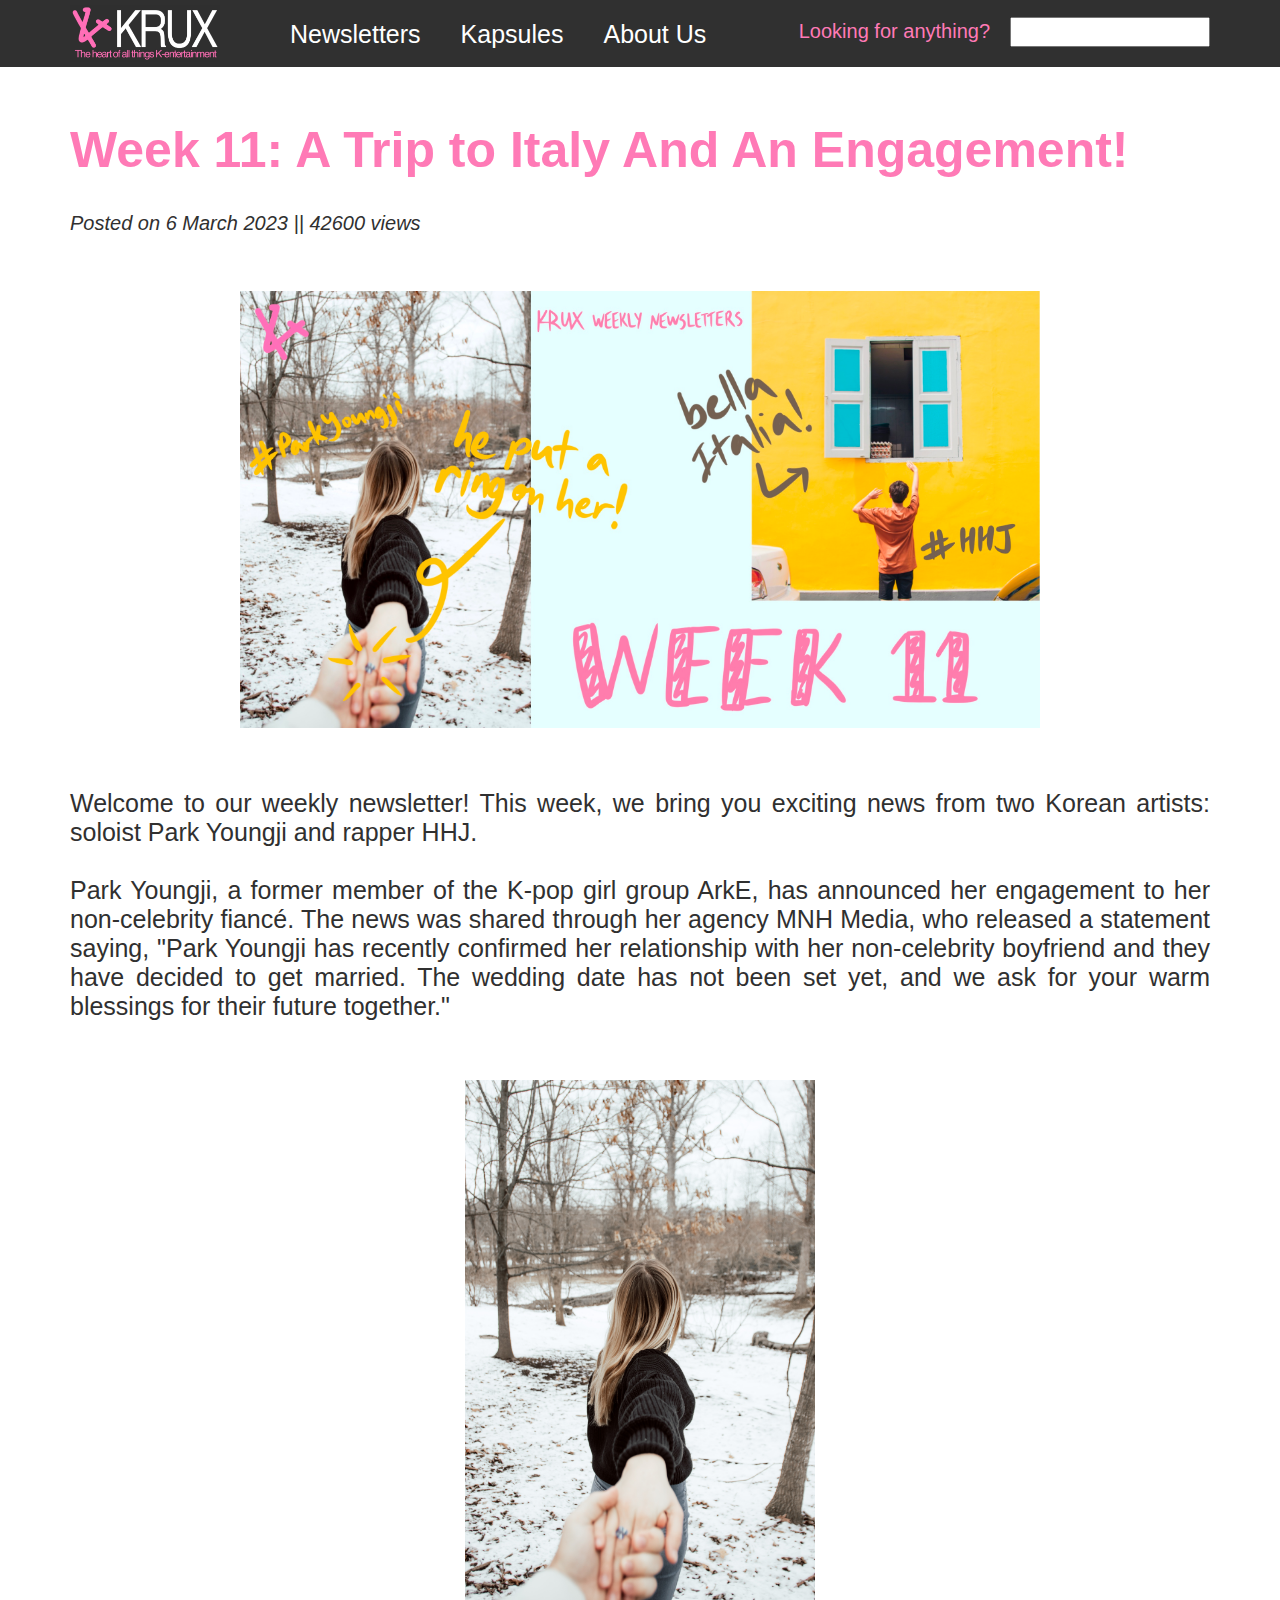
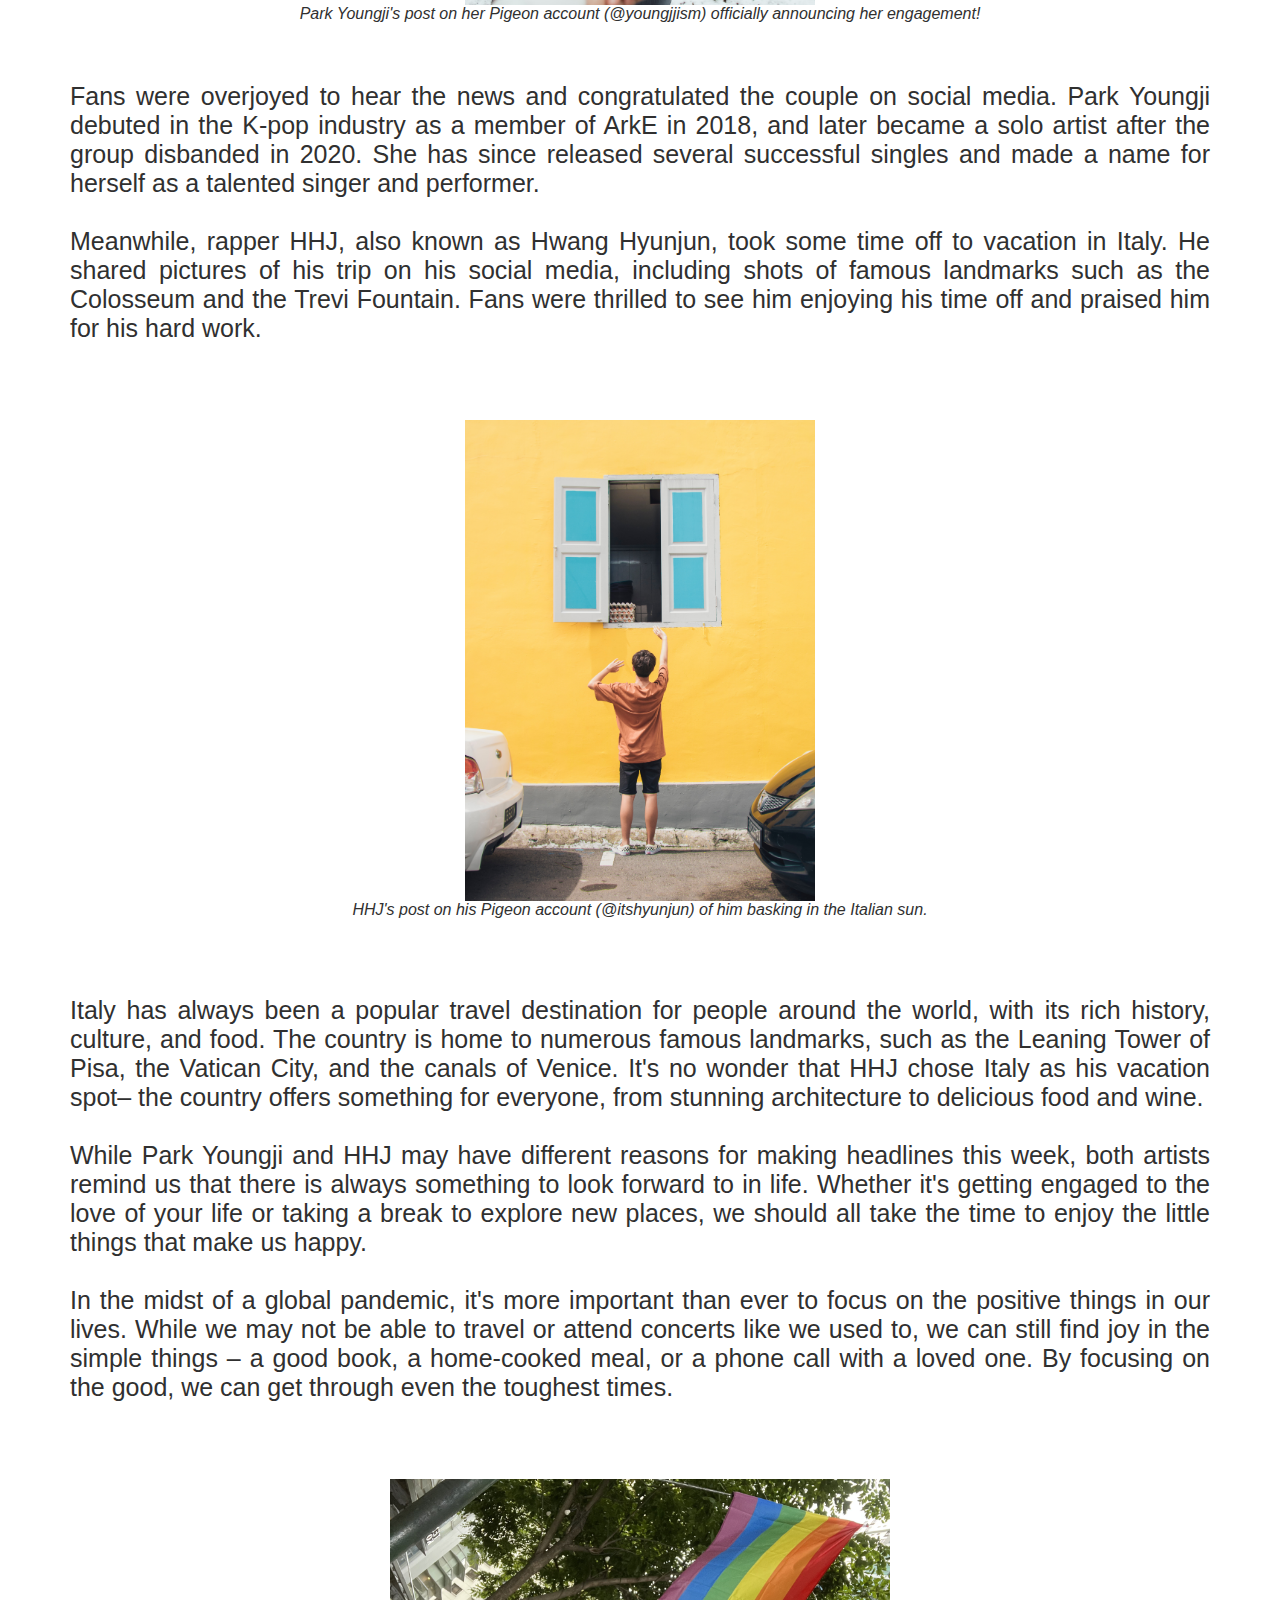
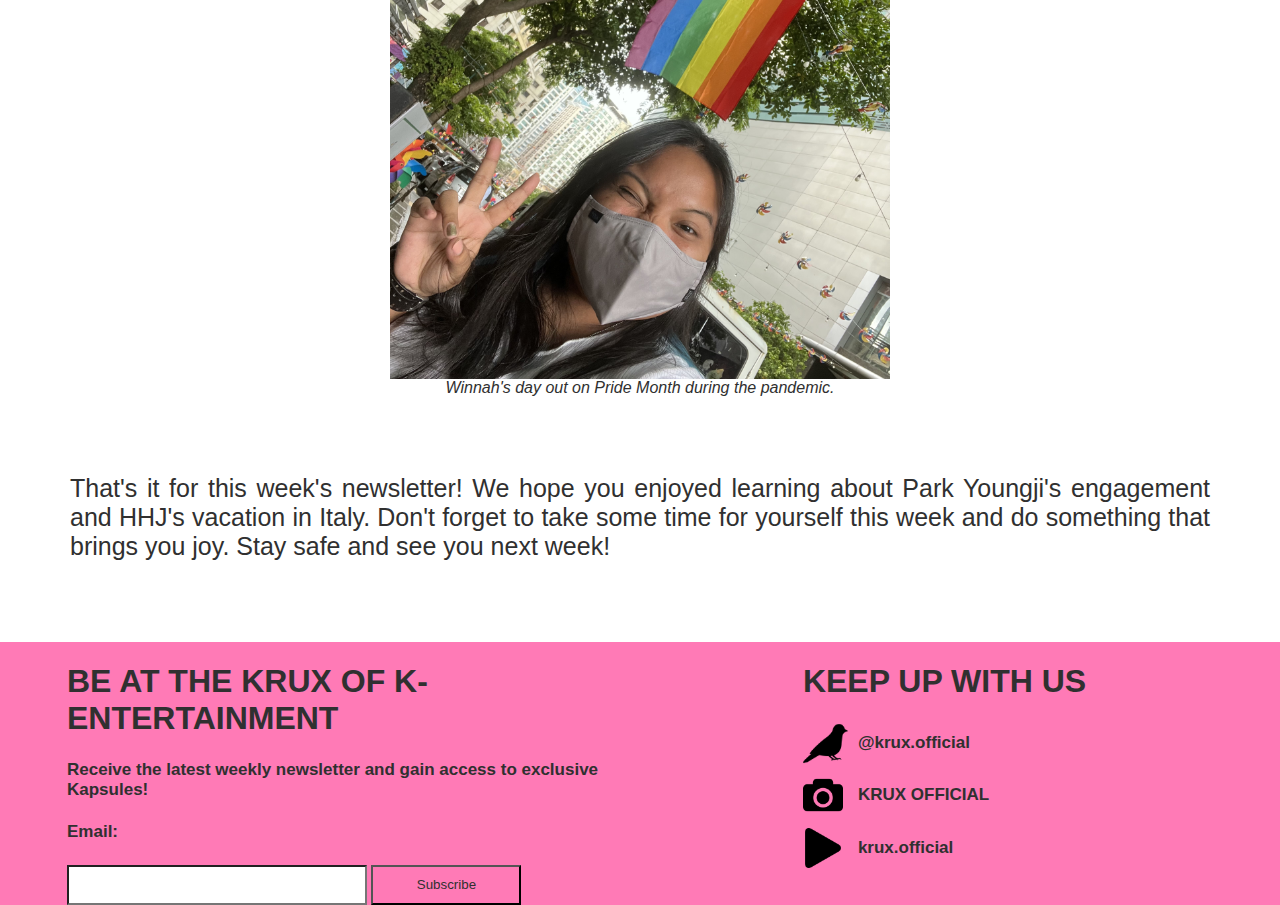
<file: 2_11newsletter.html>
<!DOCTYPE html>
<html>
    <head>
        <meta charset="utf-8">
        <meta http-equiv="X-UA-Compatible" content="IE=edge">
        <title>KRUX: Week 11 Newsletter</title>
        <meta name="description" content="">
        <meta name="viewport" content="width=device-width, initial-scale=1">
        <link rel="stylesheet" href="2_newsletters/2_12newsletter.css">
    </head>
    <body>
        <nav id="navBar">
            <div id="logoDiv">
                <a href="index.html">
                    <img class="logo" src="images/logo.jpg" alt="krux logo">
                </a>
            </div>

            <div class="search">
                <div class="searchBar">
                    <input type="text">
                </div>

                <div class="navSearch">
                    <p class="navSearch">Looking for anything?</p>
                </div>
            </div>

            <div class="mainNav">
                <div class="navHead">
                    <a href="4_aboutus.html">About Us</a>
                    <a href="3_kapsules.html">Kapsules</a>
                    <a href="2_newsletters.html">Newsletters</a>
                </div>
            </div>
        </nav>

        <!-- back to top button -->
        <button onclick="topFunction()" id="myBtn" title="Go to top">&#x25B2;</button>

        <div class="mainContent">
            <div class="headers">
                <h1 class="headerTitle">
                    Week 11: A Trip to Italy And An Engagement!
                </h1>
                <p class="postDate">Posted on 6 March 2023 || 42600 views</p>
                <br>
                <br>
                <img src="images/post2.jpg" class="newsletterImg" alt="a picture of a woman with her hand out and showing a ring on the left, and a pictures of a man facing a yellow wall with a window on the right, with a WEEK 11 label below">
                <br>
                <br>
            </div>

            <div class="mainText">
                <p class="storyNewsletter">
                    Welcome to our weekly newsletter! This week, we bring you exciting news from two Korean artists: soloist Park Youngji and rapper HHJ.
                    <br>
                    <br>
                    Park Youngji, a former member of the K-pop girl group ArkE, has announced her engagement to her non-celebrity fiancé. The news was shared through her agency MNH Media, who released a statement saying, "Park Youngji has recently confirmed her relationship with her non-celebrity boyfriend and they have decided to get married. The wedding date has not been set yet, and we ask for your warm blessings for their future together." 
                </p>

                <br>

                <figure>
                    <img src="images/11_1.jpg" class="textImgVert" alt="a picture of a woman with her hand out and showing a ring">
                    <figcaption class="imgCaption">Park Youngji's post on her Pigeon account (@youngjjism) officially announcing her engagement!</figcaption>    
                </figure>

                <br>

                <p class="storyNewsletter">
                    Fans were overjoyed to hear the news and congratulated the couple on social media. Park Youngji debuted in the K-pop industry as a member of ArkE in 2018, and later became a solo artist after the group disbanded in 2020. She has since released several successful singles and made a name for herself as a talented singer and performer.
                    <br>
                    <br>
                    Meanwhile, rapper HHJ, also known as Hwang Hyunjun, took some time off to vacation in Italy. He shared pictures of his trip on his social media, including shots of famous landmarks such as the Colosseum and the Trevi Fountain. Fans were thrilled to see him enjoying his time off and praised him for his hard work.                    
                </p>

                <br>
                <br>

                <figure>
                    <img src="images/11_2.jpg" class="textImgVert" alt="a picture of a man facing a yellow wall with a window on the wall">
                    <figcaption class="imgCaption">HHJ's post on his Pigeon account (@itshyunjun) of him basking in the Italian sun.</figcaption>    
                </figure>

                <br>
                <br>

                <p class="storyNewsletter">
                    Italy has always been a popular travel destination for people around the world, with its rich history, culture, and food. The country is home to numerous famous landmarks, such as the Leaning Tower of Pisa, the Vatican City, and the canals of Venice. It's no wonder that HHJ chose Italy as his vacation spot– the country offers something for everyone, from stunning architecture to delicious food and wine.                    <br>
                    <br>
                    While Park Youngji and HHJ may have different reasons for making headlines this week, both artists remind us that there is always something to look forward to in life. Whether it's getting engaged to the love of your life or taking a break to explore new places, we should all take the time to enjoy the little things that make us happy.
                    <br>
                    <br>
                    In the midst of a global pandemic, it's more important than ever to focus on the positive things in our lives. While we may not be able to travel or attend concerts like we used to, we can still find joy in the simple things – a good book, a home-cooked meal, or a phone call with a loved one. By focusing on the good, we can get through even the toughest times.                
                </p>

                <br>
                <br>

                <figure>
                    <img src="images/11_3.jpg" class="textImg" alt="picture of a girl wearing a mask with the pride flag behind her">
                    <figcaption class="imgCaption">Winnah's day out on Pride Month during the pandemic.</figcaption>    
                </figure>

                <br>
                <br>

                <p class="storyNewsletter">
                    That's it for this week's newsletter! We hope you enjoyed learning about Park Youngji's engagement and HHJ's vacation in Italy. Don't forget to take some time for yourself this week and do something that brings you joy. Stay safe and see you next week!                   
                <br>
                </p>
            </div>
        </div>
        <br>
        <br>

       <footer>
        <div id="footerMain">
            <div class="subscription">
                <h1 class="subTitle">BE AT THE KRUX OF K-ENTERTAINMENT</h1>
                <h4 class="subDesc">Receive the latest weekly newsletter and gain access to exclusive Kapsules!</h4>
        
                <h4 id="email">Email:</h4>
                <input type="text" class="typeEmail">
                <button class="buttonEmail" onclick="subscribeBtn()">Subscribe</button>
            </div>

            <div class="socials">
                <h1 class="subTitle">KEEP UP WITH US</h1>
                
                <img src="images/pigeon.png" class="socIcon" id="pigeon" alt="pigeon icon">
                <h4 class="pigeon">@krux.official</h4>
                
                <img src="images/camera.png" class="socIcon" alt="camera icon">
                <h4 class="camera">KRUX OFFICIAL</h4>
                
                <img src="images/play.png" class="socIcon" alt="play button icon">
                <h4 class="play">krux.official</h4>
            </div>
        </div>
       </footer>

       <script type="text/javascript" src="2_newsletters/2_12newsletter.js"></script>

    </body>
</html>
</file>
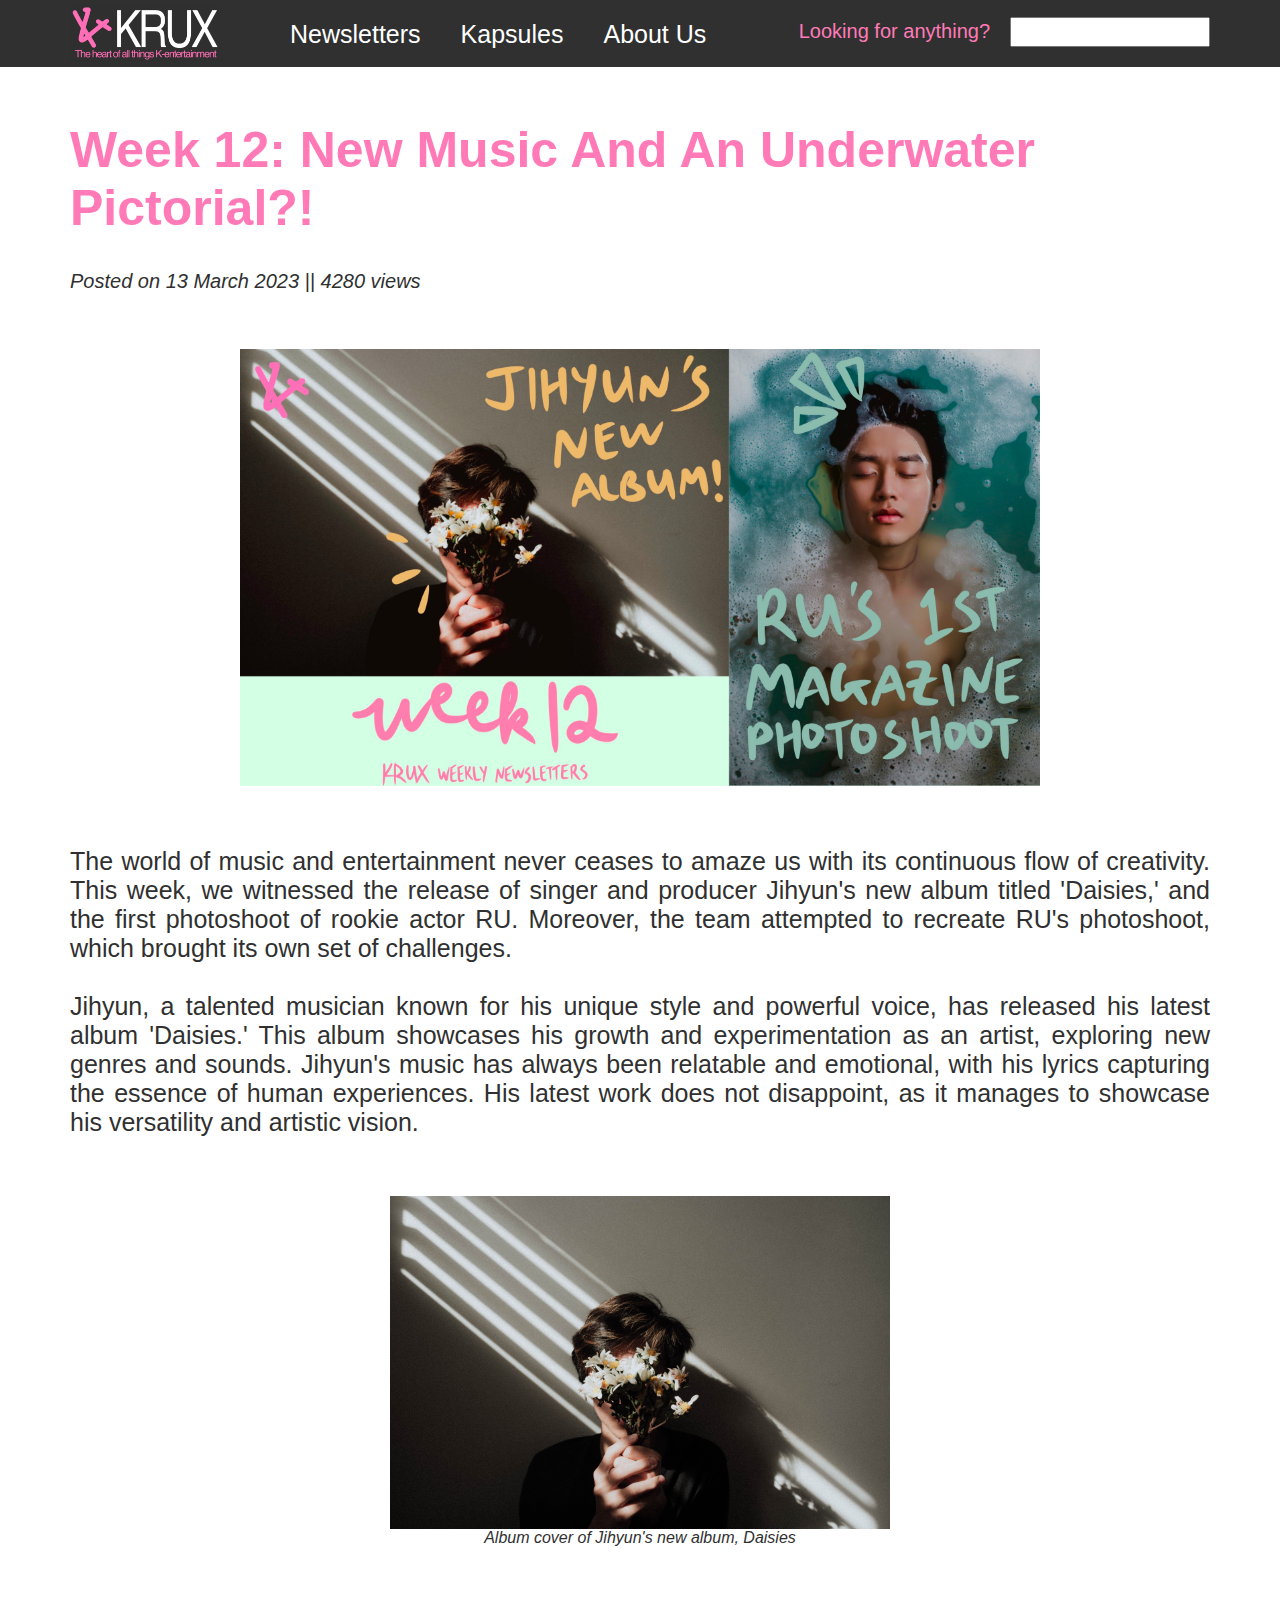
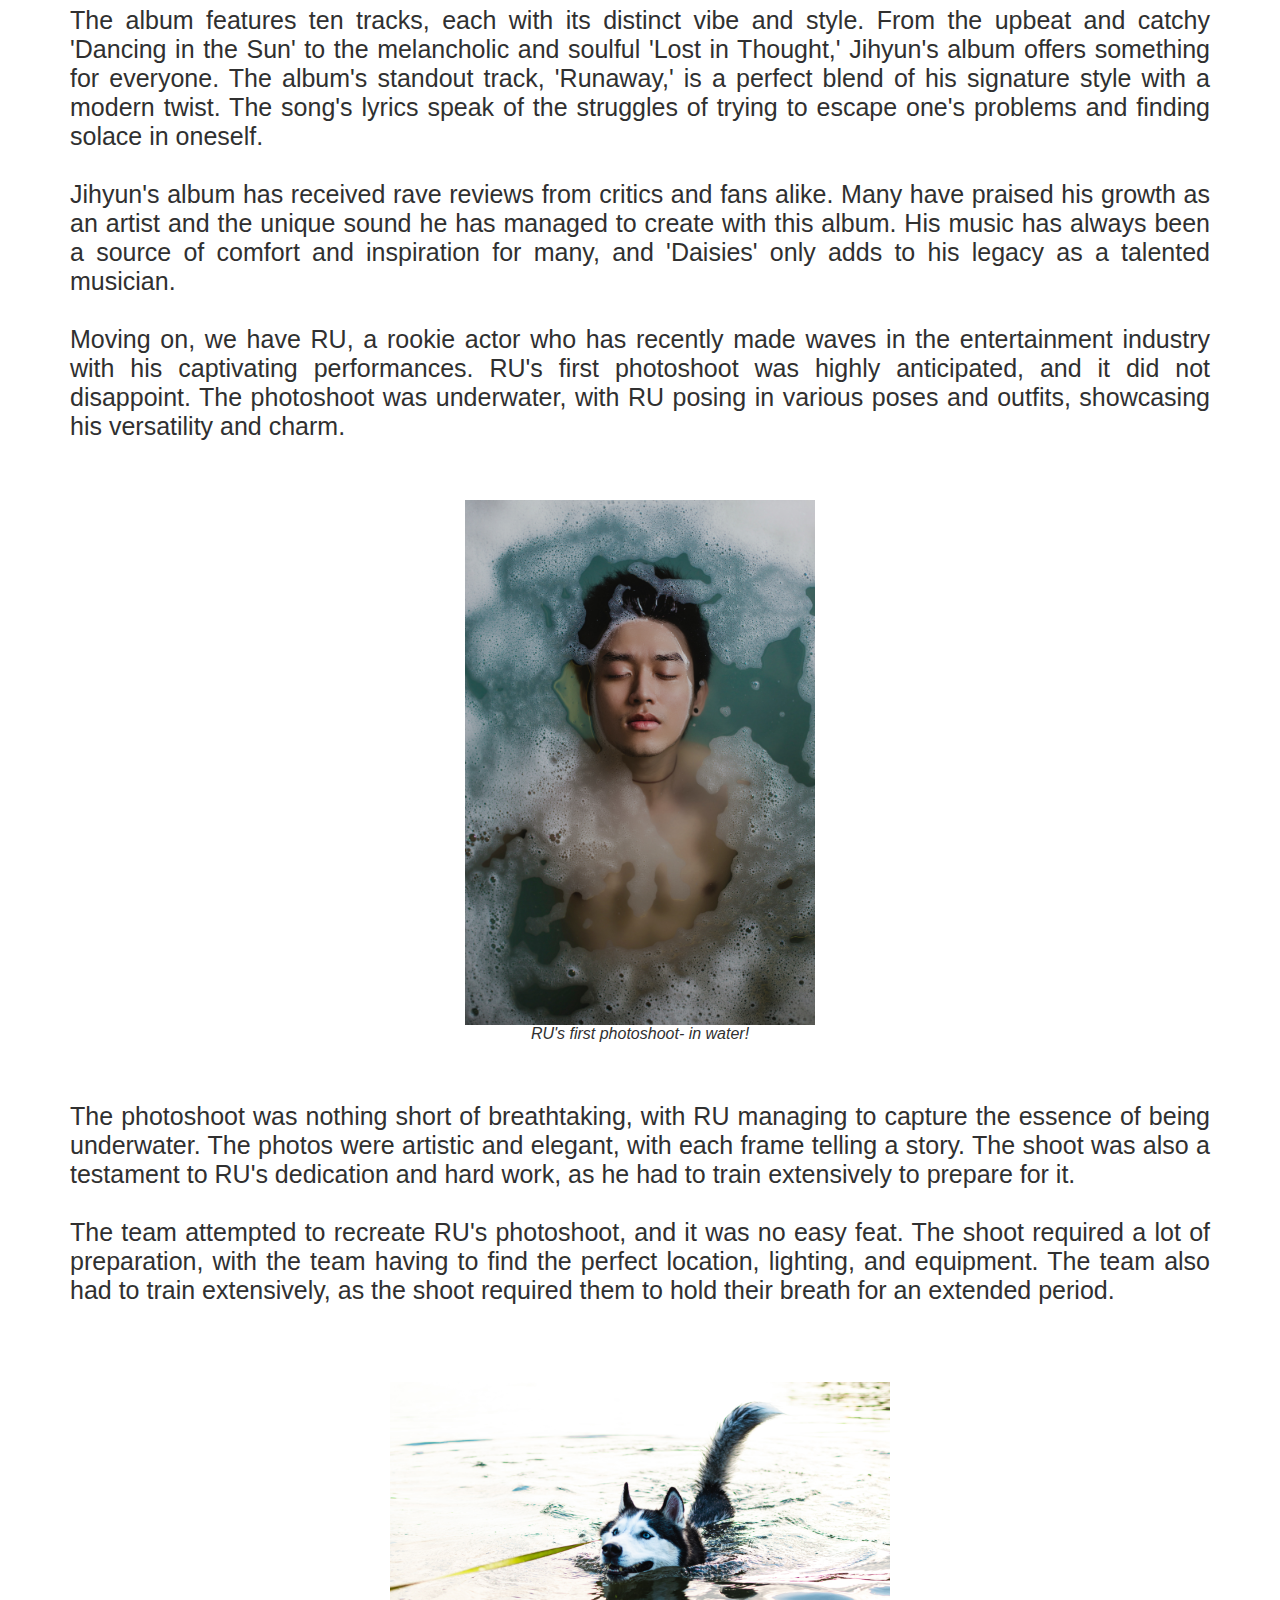
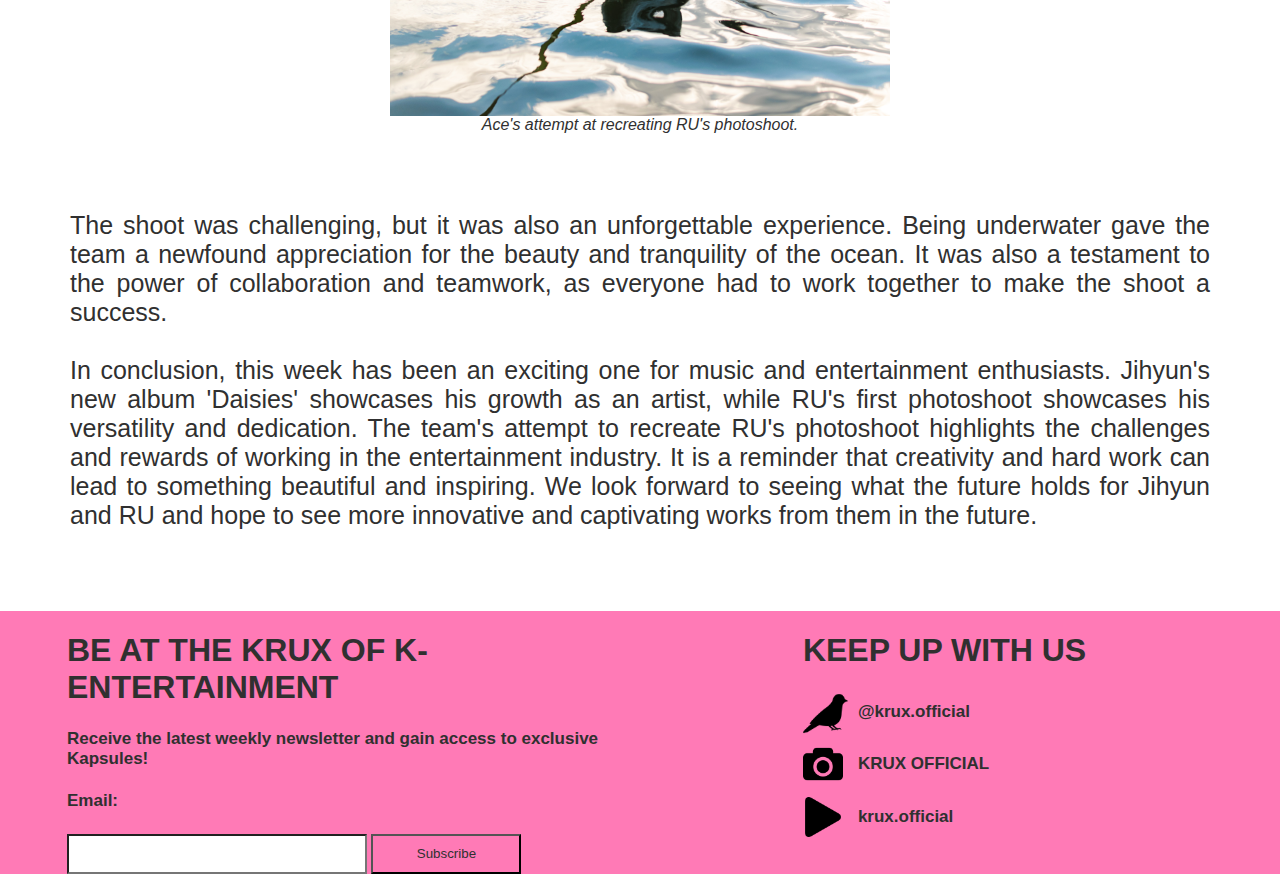
<file: 2_12newsletter.html>
<!DOCTYPE html>
<html>
    <head>
        <meta charset="utf-8">
        <meta http-equiv="X-UA-Compatible" content="IE=edge">
        <title>KRUX: Week 12 Newsletter</title>
        <meta name="description" content="">
        <meta name="viewport" content="width=device-width, initial-scale=1">
        <link rel="stylesheet" href="2_newsletters/2_12newsletter.css">
    </head>
    <body>
        <nav id="navBar">
            <div id="logoDiv">
                <a href="index.html">
                    <img class="logo" src="images/logo.jpg" alt="krux logo">
                </a>
            </div>

            <div class="search">
                <div class="searchBar">
                    <input type="text">
                </div>

                <div class="navSearch">
                    <p class="navSearch">Looking for anything?</p>
                </div>
            </div>

            <div class="mainNav">
                <div class="navHead">
                    <a href="4_aboutus.html">About Us</a>
                    <a href="3_kapsules.html">Kapsules</a>
                    <a href="2_newsletters.html">Newsletters</a>
                </div>
            </div>
        </nav>

        <!-- back to top button -->
        <button onclick="topFunction()" id="myBtn" title="Go to top">&#x25B2;</button>

        <div class="mainContent">
            <div class="headers">
                <h1 class="headerTitle">
                    Week 12: New Music And An Underwater Pictorial?!
                </h1>
                <p class="postDate">Posted on 13 March 2023 || 4280 views</p>
                <br>
                <br>
                <img src="images/post1.jpg" class="newsletterImg" alt="there is a man holding daisies in front of his face on the left and a man emerging from the surface of the water on the right, with a WEEK 12 label below both pictures">
                <br>
                <br>
            </div>

            <div class="mainText">
                <p class="storyNewsletter">
                    The world of music and entertainment never ceases to amaze us with its continuous flow of creativity. This week, we witnessed the release of singer and producer Jihyun's new album titled 'Daisies,' and the first photoshoot of rookie actor RU. Moreover, the team attempted to recreate RU's photoshoot, which brought its own set of challenges.
                    <br>
                    <br>
                    Jihyun, a talented musician known for his unique style and powerful voice, has released his latest album 'Daisies.' This album showcases his growth and experimentation as an artist, exploring new genres and sounds. Jihyun's music has always been relatable and emotional, with his lyrics capturing the essence of human experiences. His latest work does not disappoint, as it manages to showcase his versatility and artistic vision.
                    </p>
                    <br>
                    <figure>
                        <img src="images/12_1.jpeg" class="textImg" alt="picture of a man holding daisies in front of his face">
                        <figcaption class="imgCaption">Album cover of Jihyun's new album, Daisies</figcaption>    
                    </figure>
                    <br>
                    <p class="storyNewsletter">
                    The album features ten tracks, each with its distinct vibe and style. From the upbeat and catchy 'Dancing in the Sun' to the melancholic and soulful 'Lost in Thought,' Jihyun's album offers something for everyone. The album's standout track, 'Runaway,' is a perfect blend of his signature style with a modern twist. The song's lyrics speak of the struggles of trying to escape one's problems and finding solace in oneself.
                    <br>
                    <br>
                    Jihyun's album has received rave reviews from critics and fans alike. Many have praised his growth as an artist and the unique sound he has managed to create with this album. His music has always been a source of comfort and inspiration for many, and 'Daisies' only adds to his legacy as a talented musician.
                    <br>
                    <br>
                    Moving on, we have RU, a rookie actor who has recently made waves in the entertainment industry with his captivating performances. RU's first photoshoot was highly anticipated, and it did not disappoint. The photoshoot was underwater, with RU posing in various poses and outfits, showcasing his versatility and charm.
                    </p>
                    <br>
                    <figure>
                        <img src="images/12_2.jpg" class="textImgVert" alt="picture of a man emerging from the surface of the water">
                        <figcaption class="imgCaption">RU's first photoshoot- in water!</figcaption>    
                    </figure>
                    <br>
                    <p class="storyNewsletter">
                    The photoshoot was nothing short of breathtaking, with RU managing to capture the essence of being underwater. The photos were artistic and elegant, with each frame telling a story. The shoot was also a testament to RU's dedication and hard work, as he had to train extensively to prepare for it.
                    <br>
                    <br>
                    The team attempted to recreate RU's photoshoot, and it was no easy feat. The shoot required a lot of preparation, with the team having to find the perfect location, lighting, and equipment. The team also had to train extensively, as the shoot required them to hold their breath for an extended period.
                    </p>
                    <br>
                    <br>
                        <figure>
                            <img src="images/12_3.jpg" class="textImg" alt="picture of a husky in the water">
                            <figcaption class="imgCaption">Ace's attempt at recreating RU's photoshoot.</figcaption>    
                        </figure>
                    <br>
                    <br>
                    <p class="storyNewsletter">
                    The shoot was challenging, but it was also an unforgettable experience. Being underwater gave the team a newfound appreciation for the beauty and tranquility of the ocean. It was also a testament to the power of collaboration and teamwork, as everyone had to work together to make the shoot a success.
                    <br>
                    <br>
                    In conclusion, this week has been an exciting one for music and entertainment enthusiasts. Jihyun's new album 'Daisies' showcases his growth as an artist, while RU's first photoshoot showcases his versatility and dedication. The team's attempt to recreate RU's photoshoot highlights the challenges and rewards of working in the entertainment industry. It is a reminder that creativity and hard work can lead to something beautiful and inspiring. We look forward to seeing what the future holds for Jihyun and RU and hope to see more innovative and captivating works from them in the future.
                </p>
            </div>
        </div>
        <br>
        <br>

       <footer>
        <div id="footerMain">
            <div class="subscription">
                <h1 class="subTitle">BE AT THE KRUX OF K-ENTERTAINMENT</h1>
                <h4 class="subDesc">Receive the latest weekly newsletter and gain access to exclusive Kapsules!</h4>
        
                <h4 id="email">Email:</h4>
                <input type="text" class="typeEmail">
                <button class="buttonEmail" onclick="subscribeBtn()">Subscribe</button>
            </div>

            <div class="socials">
                <h1 class="subTitle">KEEP UP WITH US</h1>
                
                <img src="images/pigeon.png" class="socIcon" id="pigeon" alt="pigeon icon">
                <h4 class="pigeon">@krux.official</h4>
                
                <img src="images/camera.png" class="socIcon" alt="camera icon">
                <h4 class="camera">KRUX OFFICIAL</h4>
                
                <img src="images/play.png" class="socIcon" alt="play button icon">
                <h4 class="play">krux.official</h4>
            </div>
        </div>
       </footer>

       <script type="text/javascript" src="2_newsletters/2_12newsletter.js"></script>

    </body>
</html>
</file>
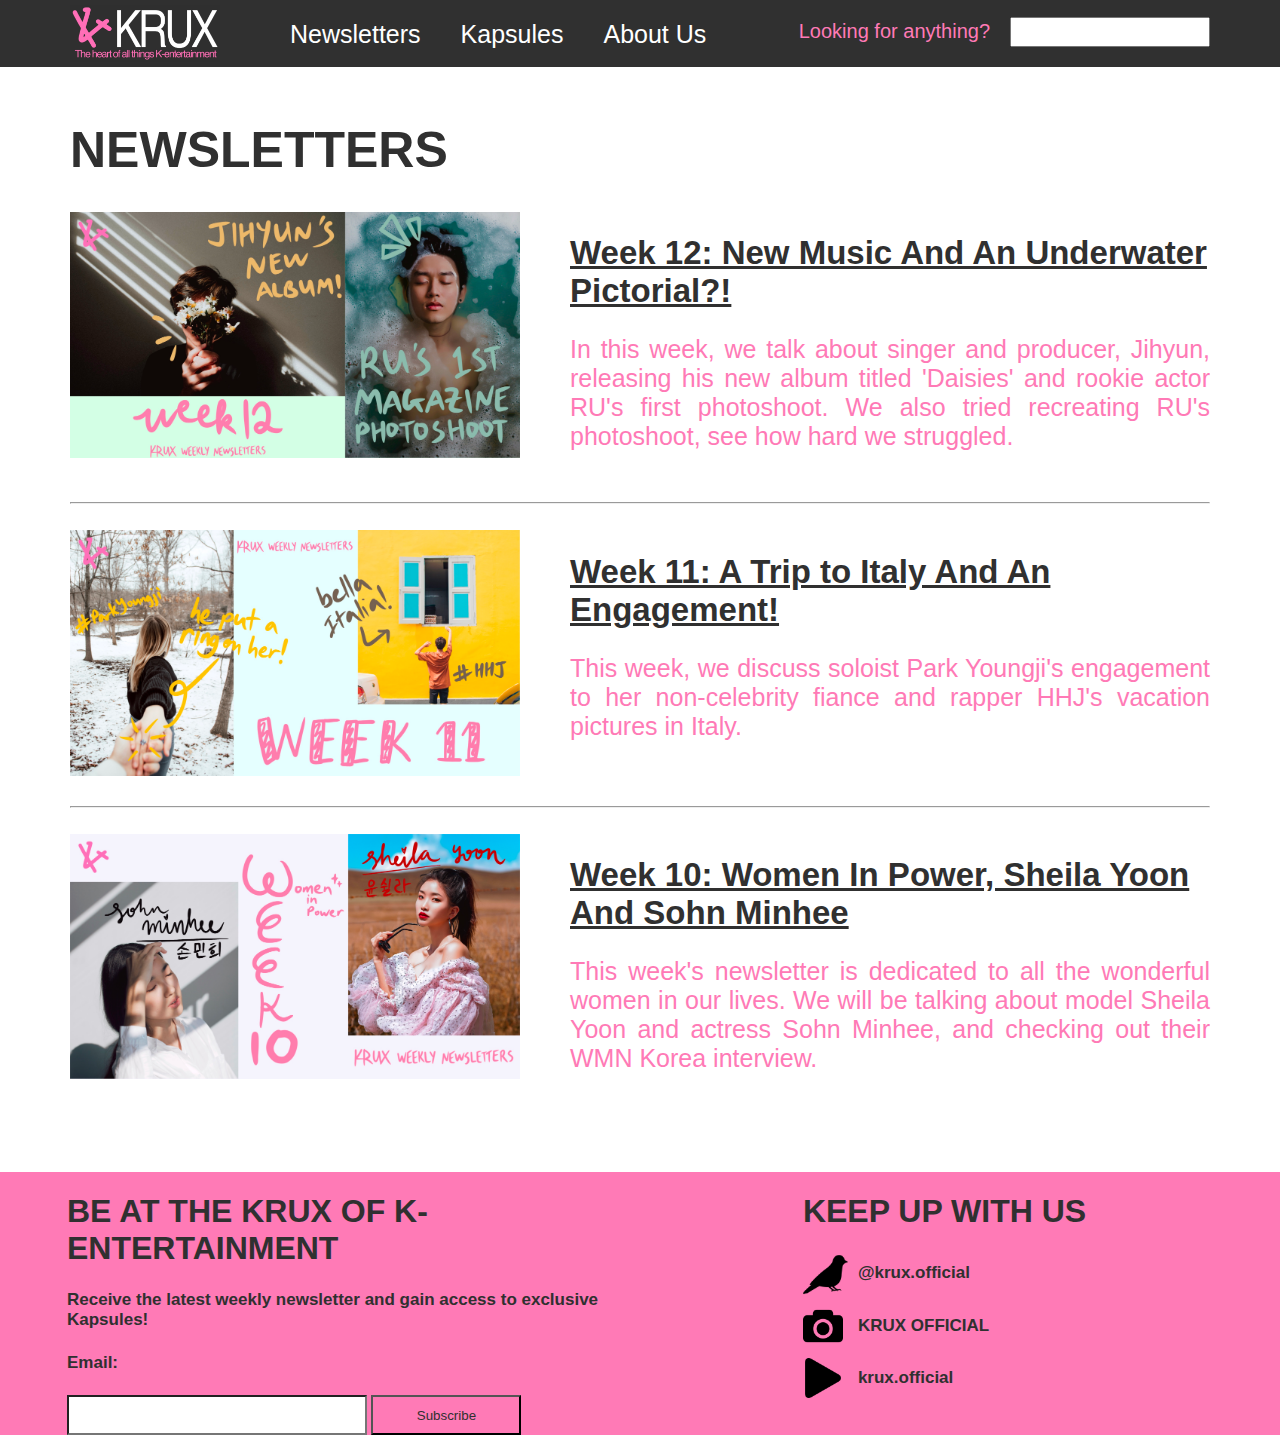
<file: 2_newsletters.html>
<!DOCTYPE html>
<html>
    <head>
        <meta charset="utf-8">
        <meta http-equiv="X-UA-Compatible" content="IE=edge">
        <title>NEWSLETTERS</title>
        <meta name="description" content="">
        <meta name="viewport" content="width=device-width, initial-scale=1">
        <link rel="stylesheet" href="2_newsletters/newsletters.css">
        <script type="text/javascript" src="2_newsletters/newsletters.js"></script>
    </head>

    <body>

        <nav id="navBar">
            <div id="logoDiv">
                <a href="index.html">
                    <img class="logo" src="images/logo.jpg" alt="krux logo">
                </a>
            </div>

            <div class="search">
                <div class="searchBar">
                    <input type="text">
                </div>

                <div class="navSearch">
                    <p class="navSearch">Looking for anything?</p>
                </div>
            </div>

            <div class="mainNav">
                <div class="navHead">
                    <a href="4_aboutus.html">About Us</a>
                    <a href="3_kapsules.html">Kapsules</a>
                    <a href="2_newsletters.html">Newsletters</a>
                </div>
            </div>
        </nav>

        <div class="mainContents">
            <div class="topContent">
                <div class="newslettersLabel">
                    <h1 class="headLabel">NEWSLETTERS</h1>
                </div>

                <div class="dropdown">
                    <button onclick="sortBtn()" class="dropbtn">Sort by:</button>
                    <div id="myDropdown" class="dropdown-content">
                      <a href="#">Hottest</a>
                      <a href="#">Newest to Oldest</a>
                      <a href="#">A to Z</a>
                    </div>
                </div>
            </div>

            <div class="allNewsletters">
                <div class="newsletterBody">
                    <div class="newsletterPic">
                        <a href="2_12newsletter.html" style="text-decoration: none;">
                            <img src="images/post1.jpg" class="newsletterPostPic" alt="there is a man holding daisies in front of his face on the left and a man emerging from the surface of the water on the right, with a WEEK 12 label below both pictures">
                        </a>
                    </div>
                  
                    <div class="newsletterText">
                        <h1 class="newsletterTitle"><a href="2_12newsletter.html">Week 12: New Music And An Underwater Pictorial?!</a></h1>
                        <p class="newsletterDesc">In this week, we talk about singer and producer, Jihyun, releasing his new album titled 'Daisies' and rookie actor RU's first photoshoot. We also tried recreating RU's photoshoot, see how hard we struggled.</p>
                    </div>

                </div>
                <br>
                <hr>
                <br>

                <div class="newsletterBody">
                    <div class="newsletterPic">
                        <a href="2_11newsletter.html" style="text-decoration: none;">
                            <img src="images/post2.jpg" class="newsletterPostPic" alt="a picture of a woman with her hand out and showing a ring on the left, and a pictures of a man facing a yellow wall with a window on the right, with a WEEK 11 label below">
                        </a>
                    </div>
                  
                    <div class="newsletterText">
                        <h1 class="newsletterTitle"><a href="2_11newsletter.html">Week 11: A Trip to Italy And An Engagement!</a></h1>
                        <p class="newsletterDesc">This week, we discuss soloist Park Youngji's engagement to her non-celebrity fiance and rapper HHJ's vacation pictures in Italy.</p>
                   
                    </div>

                </div>
                <br>
                <hr>
                <br>

                <div class="newsletterBody">
                    <div class="newsletterPic">
                        <a href="2_10newsletter.html" style="text-decoration: none;">
                            <img src="images/post3.jpg" class="newsletterPostPic" alt="pictures of two women with the words 'WEEK 10 women in power' in between their pictures">
                        </a>
                    </div>
                  
                    <div class="newsletterText">
                        <h1 class="newsletterTitle"><a href="2_10newsletter.html">Week 10: Women In Power, Sheila Yoon And Sohn Minhee</a></h1>
                        <p class="newsletterDesc">This week's newsletter is dedicated to all the wonderful women in our lives. We will be talking about model Sheila Yoon and actress Sohn Minhee, and checking out their WMN Korea interview.</p>
                    </div>

                </div>
                <br>
                <br>
                <br>
                
            </div>
        </div>

        <footer>
            <div id="footerMain">
                <div class="subscription">
                    <h1 class="subTitle">BE AT THE KRUX OF K-ENTERTAINMENT</h1>
                    <h4 class="subDesc">Receive the latest weekly newsletter and gain access to exclusive Kapsules!</h4>
            
                    <h4 id="email">Email:</h4>
                    <input type="text" class="typeEmail">
                    <button class="buttonEmail" onclick="subscribeBtn()">Subscribe</button>
                </div>

                <div class="socials">
                    <h1 class="subTitle">KEEP UP WITH US</h1>
                    
                    <img src="images/pigeon.png" class="socIcon" id="pigeon" alt="pigeon icon">
                    <h4 class="pigeon">@krux.official</h4>
                    
                    <img src="images/camera.png" class="socIcon" alt="camera icon">
                    <h4 class="camera">KRUX OFFICIAL</h4>
                    
                    <img src="images/play.png" class="socIcon" alt="play button icon">
                    <h4 class="play">krux.official</h4>
                </div>
            </div>
        </footer>
    </body>
</html>
</file>
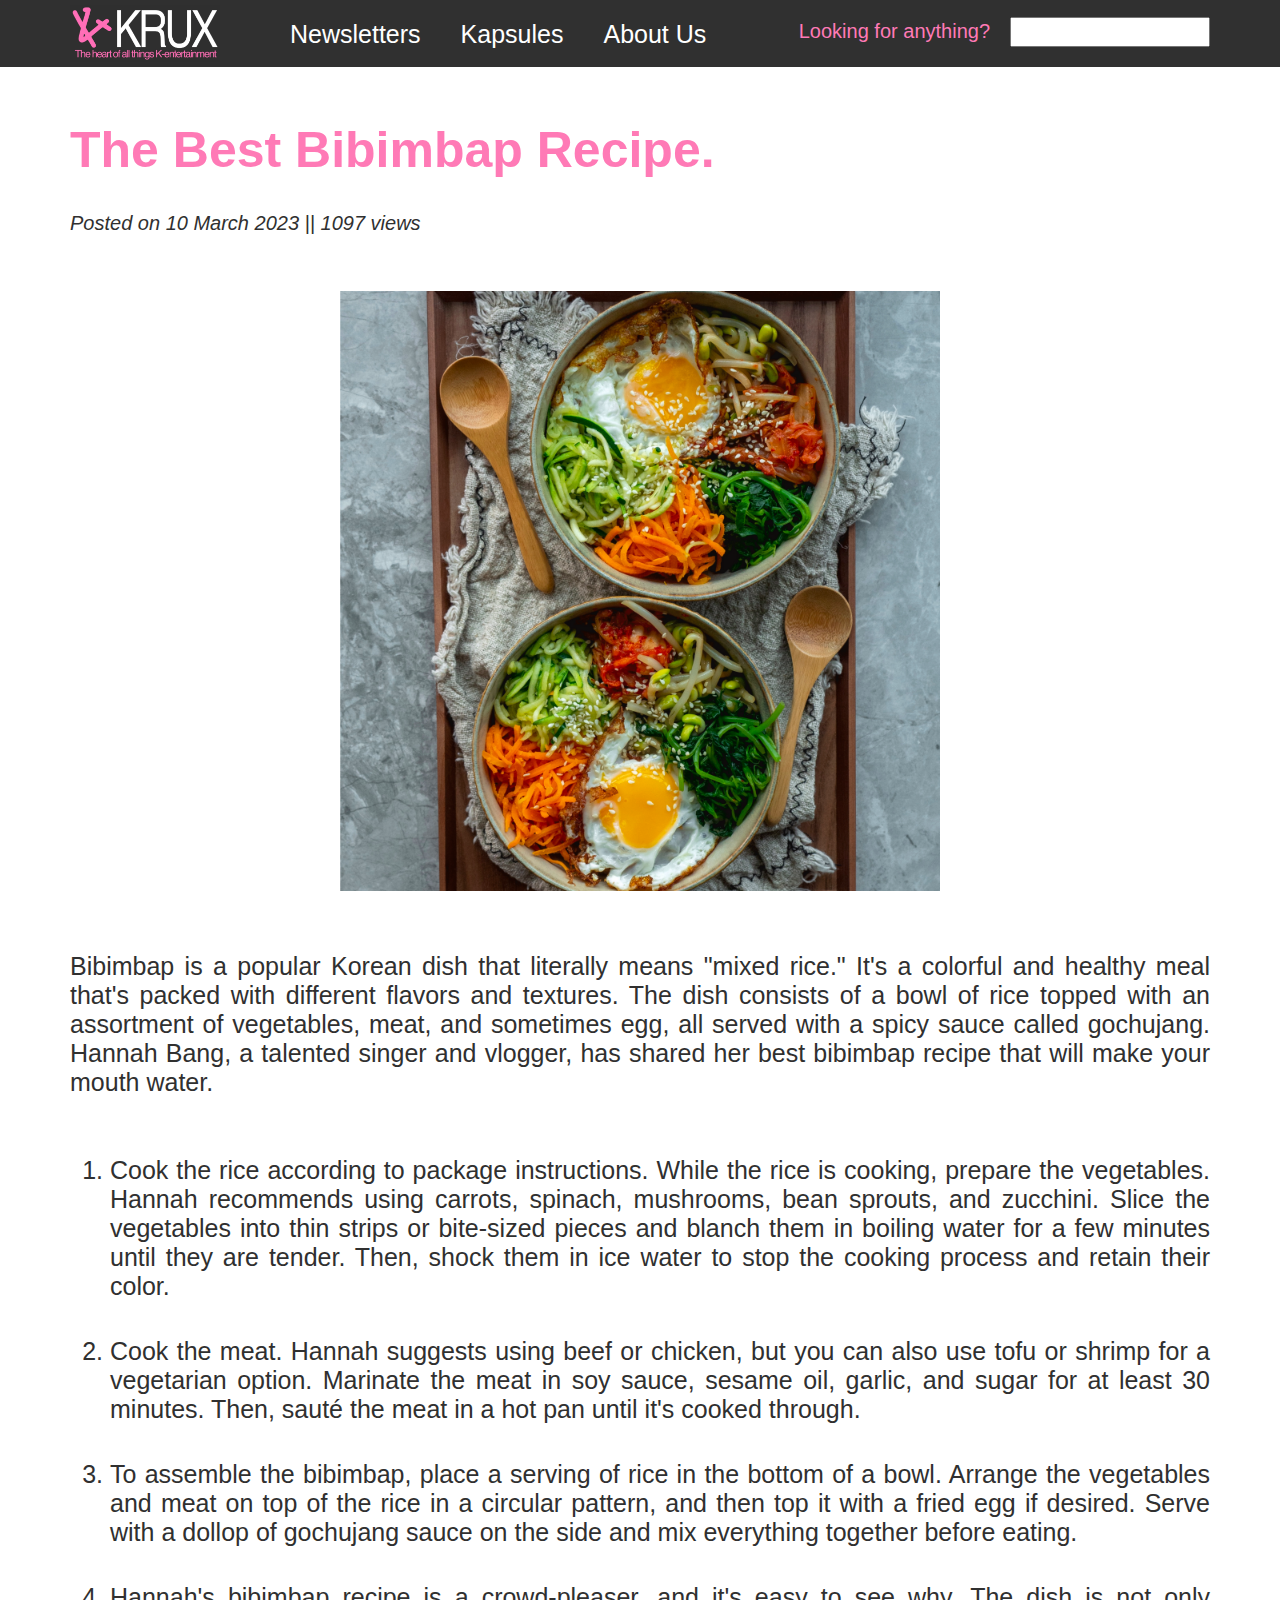
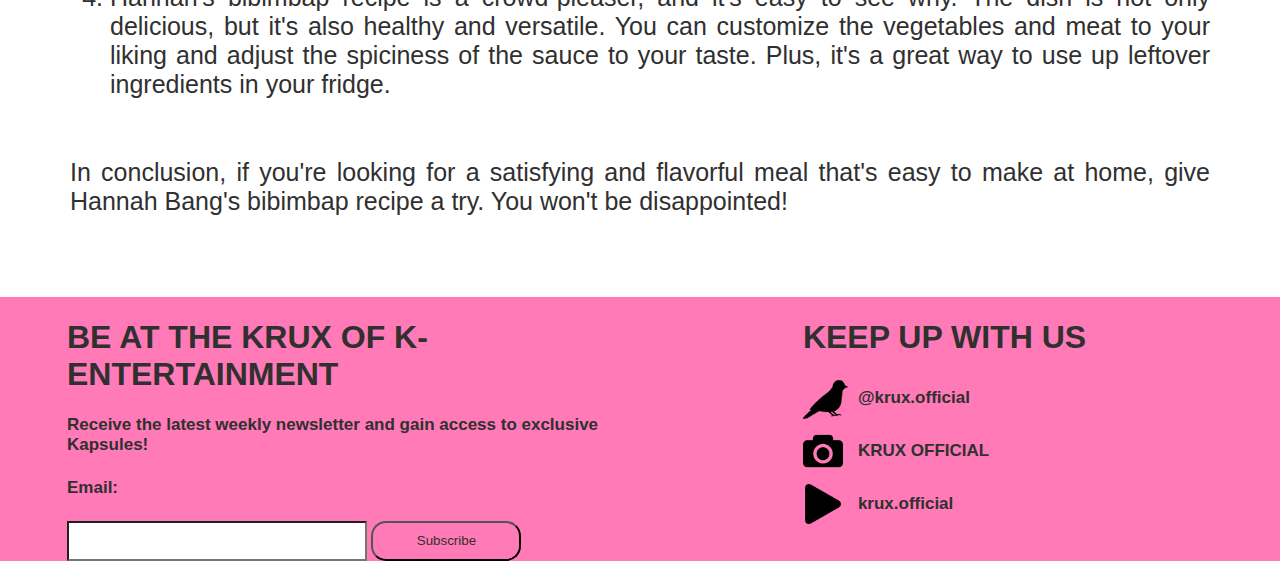
<file: 3_2article.html>
<!DOCTYPE html>
<html>
    <head>
        <meta charset="utf-8">
        <meta http-equiv="X-UA-Compatible" content="IE=edge">
        <title>KAPSULES</title>
        <meta name="description" content="">
        <meta name="viewport" content="width=device-width, initial-scale=1">
        <link rel="stylesheet" href="3_kapsules/3_1article.css">
    </head>
    <body>
        <nav id="navBar">
            <div id="logoDiv">
                <a href="index.html">
                    <img class="logo" src="images/logo.jpg" alt="krux logo">
                </a>
            </div>

            <div class="search">
                <div class="searchBar">
                    <input type="text">
                </div>

                <div class="navSearch">
                    <p class="navSearch">Looking for anything?</p>
                </div>
            </div>

            <div class="mainNav">
                <div class="navHead">
                    <a href="4_aboutus.html">About Us</a>
                    <a href="3_kapsules.html">Kapsules</a>
                    <a href="2_newsletters.html">Newsletters</a>
                </div>
            </div>
       </nav>

      <!-- back to top button -->
       <button onclick="topFunction()" id="myBtn" title="Go to top">&#x25B2;</button>

       <div class="mainContent">
            <div class="kapsuleHeader">
                <h1 class="headerTitle">The Best Bibimbap Recipe.</h1>
                <p class="postDate">Posted on 10 March 2023 || 1097 views</p>
                <br>
                <br>
                <img src="images/article2.jpg" class="articleImg" style="width:600px;" alt="picture of 2 bowls of bibimbap">
                <br>
                <br>
            </div>

            <div class="kapsuleContent">
                <p class="storyKapsule">
                    Bibimbap is a popular Korean dish that literally means "mixed rice." It's a colorful and healthy meal that's packed with different flavors and textures. The dish consists of a bowl of rice topped with an assortment of vegetables, meat, and sometimes egg, all served with a spicy sauce called gochujang. Hannah Bang, a talented singer and vlogger, has shared her best bibimbap recipe that will make your mouth water.                
                </p>

                <br>

                <ol type="1" class="kapsuleList">
                    <li>
                        Cook the rice according to package instructions. While the rice is cooking, prepare the vegetables. Hannah recommends using carrots, spinach, mushrooms, bean sprouts, and zucchini. Slice the vegetables into thin strips or bite-sized pieces and blanch them in boiling water for a few minutes until they are tender. Then, shock them in ice water to stop the cooking process and retain their color.                    
                    </li>

                    <br>
                    <br>
    
                    <li>
                        Cook the meat. Hannah suggests using beef or chicken, but you can also use tofu or shrimp for a vegetarian option. Marinate the meat in soy sauce, sesame oil, garlic, and sugar for at least 30 minutes. Then, sauté the meat in a hot pan until it's cooked through.
                    </li>

                    <br>
                    <br>

                    <li>
                        To assemble the bibimbap, place a serving of rice in the bottom of a bowl. Arrange the vegetables and meat on top of the rice in a circular pattern, and then top it with a fried egg if desired. Serve with a dollop of gochujang sauce on the side and mix everything together before eating.                    
                    </li>
    
                    <br>
                    <br>

                    <li>
                        Hannah's bibimbap recipe is a crowd-pleaser, and it's easy to see why. The dish is not only delicious, but it's also healthy and versatile. You can customize the vegetables and meat to your liking and adjust the spiciness of the sauce to your taste. Plus, it's a great way to use up leftover ingredients in your fridge.                    
                    </li>
                </ol>

                    <br>

                <p class="storyKapsule">
                    In conclusion, if you're looking for a satisfying and flavorful meal that's easy to make at home, give Hannah Bang's bibimbap recipe a try. You won't be disappointed!                
                </p>

                <br>
                <br>

            </div>
       </div>

       <footer>
        <div id="footerMain">
            <div class="subscription">
                <h1 class="subTitle">BE AT THE KRUX OF K-ENTERTAINMENT</h1>
                <h4 class="subDesc">Receive the latest weekly newsletter and gain access to exclusive Kapsules!</h4>
        
                <h4 id="email">Email:</h4>
                <input type="text" class="typeEmail">
                <button class="buttonEmail" onclick="subscribeBtn()">Subscribe</button>
            </div>

            <div class="socials">
                <h1 class="subTitle">KEEP UP WITH US</h1>
                
                <img src="images/pigeon.png" class="socIcon" id="pigeon" alt="pigeon icon">
                <h4 class="pigeon">@krux.official</h4>
                
                <img src="images/camera.png" class="socIcon" alt="camera icon">
                <h4 class="camera">KRUX OFFICIAL</h4>
                
                <img src="images/play.png" class="socIcon" alt="play button icon">
                <h4 class="play">krux.official</h4>
            </div>
        </div>
      </footer>

      <script type="text/javascript" src="2_newsletters/2_12newsletter.js"></script>
    </body>
</html>
</file>
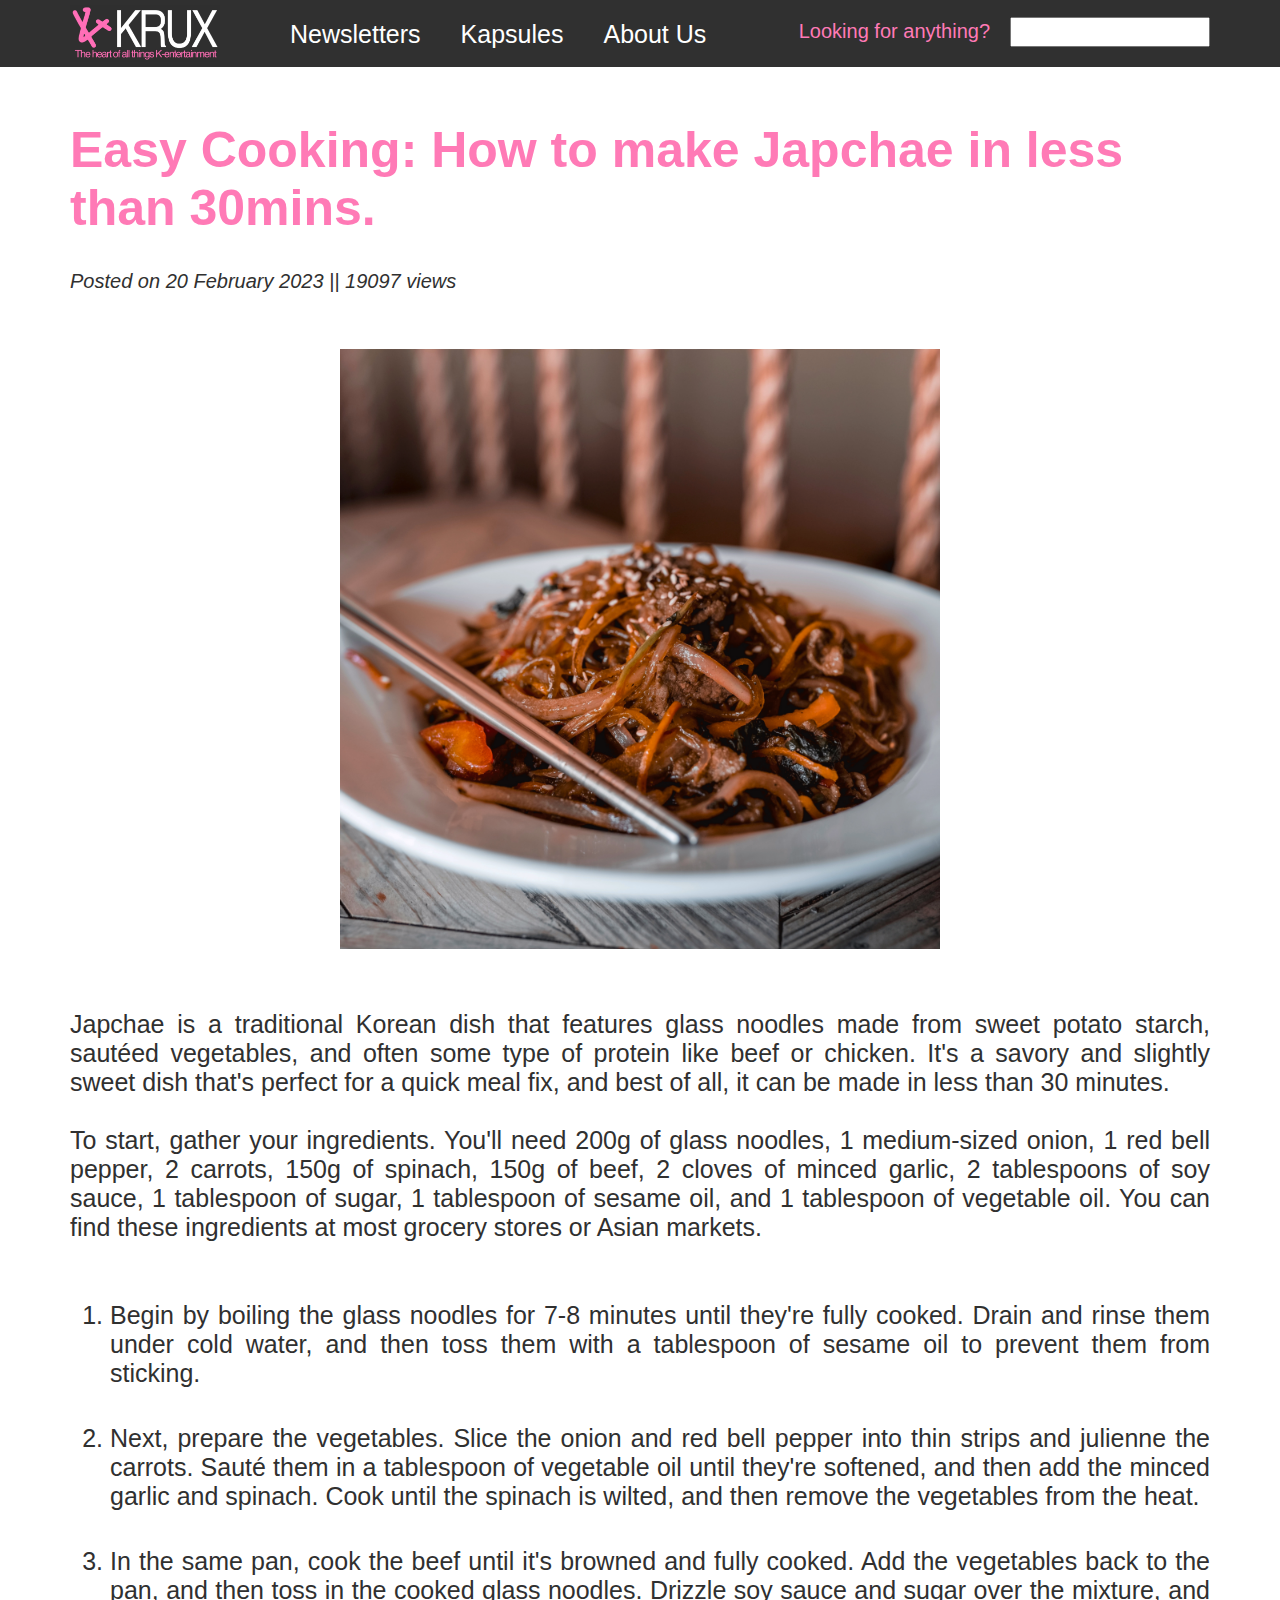
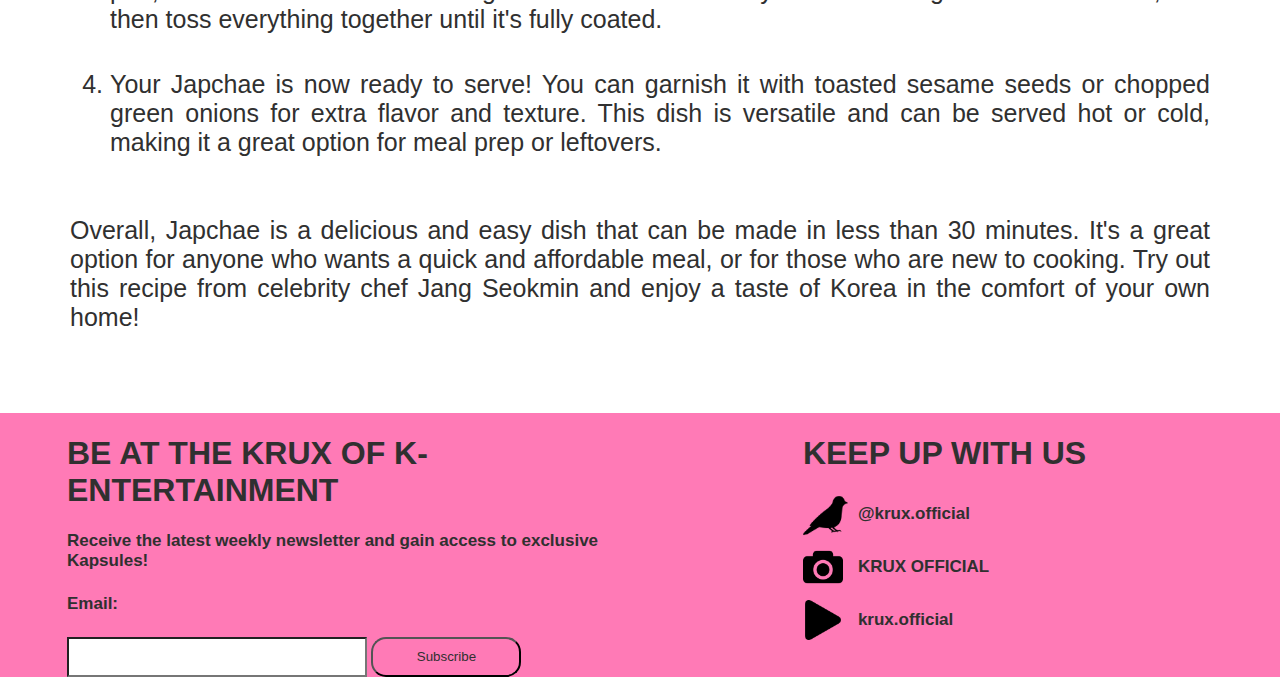
<file: 3_4article.html>
<!DOCTYPE html>
<html>
    <head>
        <meta charset="utf-8">
        <meta http-equiv="X-UA-Compatible" content="IE=edge">
        <title>KAPSULES</title>
        <meta name="description" content="">
        <meta name="viewport" content="width=device-width, initial-scale=1">
        <link rel="stylesheet" href="3_kapsules/3_1article.css">
    </head>
    <body>
        <nav id="navBar">
            <div id="logoDiv">
                <a href="index.html">
                    <img class="logo" src="images/logo.jpg" alt="krux logo">
                </a>
            </div>

            <div class="search">
                <div class="searchBar">
                    <input type="text">
                </div>

                <div class="navSearch">
                    <p class="navSearch">Looking for anything?</p>
                </div>
            </div>

            <div class="mainNav">
                <div class="navHead">
                    <a href="4_aboutus.html">About Us</a>
                    <a href="3_kapsules.html">Kapsules</a>
                    <a href="2_newsletters.html">Newsletters</a>
                </div>
            </div>
       </nav>

      <!-- back to top button -->
       <button onclick="topFunction()" id="myBtn" title="Go to top">&#x25B2;</button>

       <div class="mainContent">
            <div class="kapsuleHeader">
                <h1 class="headerTitle">Easy Cooking: How to make Japchae in less than 30mins.</h1>
                <p class="postDate">Posted on 20 February 2023 || 19097 views</p>
                <br>
                <br>
                <img src="images/quiz2.jpg" class="articleImg" style="width:600px;" alt="picture of a plate of japchae">
                <br>
                <br>
            </div>

            <div class="kapsuleContent">
                <p class="storyKapsule">
                    Japchae is a traditional Korean dish that features glass noodles made from sweet potato starch, sautéed vegetables, and often some type of protein like beef or chicken. It's a savory and slightly sweet dish that's perfect for a quick meal fix, and best of all, it can be made in less than 30 minutes.
                    <br>
                    <br>
                    To start, gather your ingredients. You'll need 200g of glass noodles, 1 medium-sized onion, 1 red bell pepper, 2 carrots, 150g of spinach, 150g of beef, 2 cloves of minced garlic, 2 tablespoons of soy sauce, 1 tablespoon of sugar, 1 tablespoon of sesame oil, and 1 tablespoon of vegetable oil. You can find these ingredients at most grocery stores or Asian markets.                
                </p>

                <br>

                <ol type="1" class="kapsuleList">
                    <li>
                        Begin by boiling the glass noodles for 7-8 minutes until they're fully cooked. Drain and rinse them under cold water, and then toss them with a tablespoon of sesame oil to prevent them from sticking.                    
                    </li>

                    <br>
                    <br>
    
                    <li>
                        Next, prepare the vegetables. Slice the onion and red bell pepper into thin strips and julienne the carrots. Sauté them in a tablespoon of vegetable oil until they're softened, and then add the minced garlic and spinach. Cook until the spinach is wilted, and then remove the vegetables from the heat.                    
                    </li>

                    <br>
                    <br>

                    <li>
                        In the same pan, cook the beef until it's browned and fully cooked. Add the vegetables back to the pan, and then toss in the cooked glass noodles. Drizzle soy sauce and sugar over the mixture, and then toss everything together until it's fully coated.                    
                    </li>
    
                    <br>
                    <br>

                    <li>
                        Your Japchae is now ready to serve! You can garnish it with toasted sesame seeds or chopped green onions for extra flavor and texture. This dish is versatile and can be served hot or cold, making it a great option for meal prep or leftovers.                    
                    </li>
                </ol>

                    <br>

                <p class="storyKapsule">
                    Overall, Japchae is a delicious and easy dish that can be made in less than 30 minutes. It's a great option for anyone who wants a quick and affordable meal, or for those who are new to cooking. Try out this recipe from celebrity chef Jang Seokmin and enjoy a taste of Korea in the comfort of your own home!                
                </p>

                <br>
                <br>

            </div>
       </div>

       <footer>
        <div id="footerMain">
            <div class="subscription">
                <h1 class="subTitle">BE AT THE KRUX OF K-ENTERTAINMENT</h1>
                <h4 class="subDesc">Receive the latest weekly newsletter and gain access to exclusive Kapsules!</h4>
        
                <h4 id="email">Email:</h4>
                <input type="text" class="typeEmail">
                <button class="buttonEmail" onclick="subscribeBtn()">Subscribe</button>
            </div>

            <div class="socials">
                <h1 class="subTitle">KEEP UP WITH US</h1>
                
                <img src="images/pigeon.png" class="socIcon" id="pigeon" alt="pigeon icon">
                <h4 class="pigeon">@krux.official</h4>
                
                <img src="images/camera.png" class="socIcon" alt="camera icon">
                <h4 class="camera">KRUX OFFICIAL</h4>
                
                <img src="images/play.png" class="socIcon" alt="play button icon">
                <h4 class="play">krux.official</h4>
            </div>
        </div>
      </footer>

      <script type="text/javascript" src="2_newsletters/2_12newsletter.js"></script>
    </body>
</html>
</file>
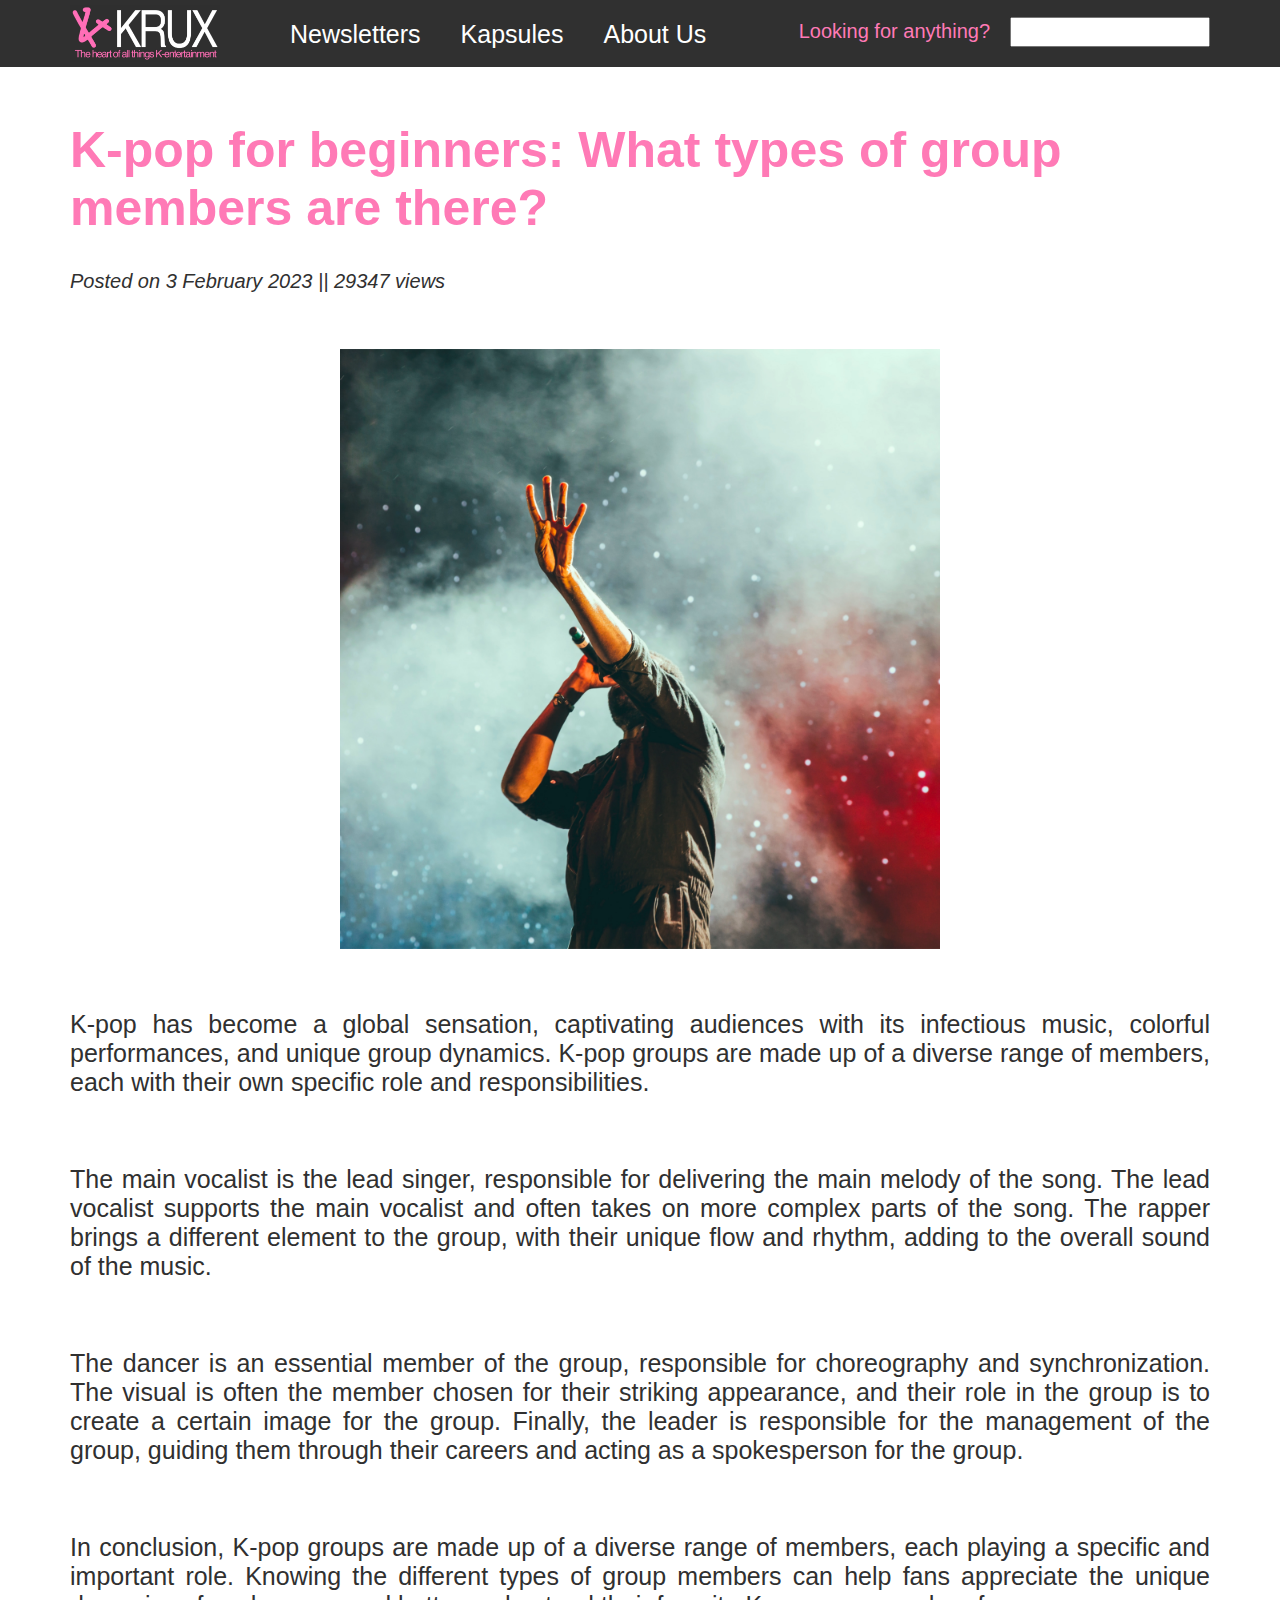
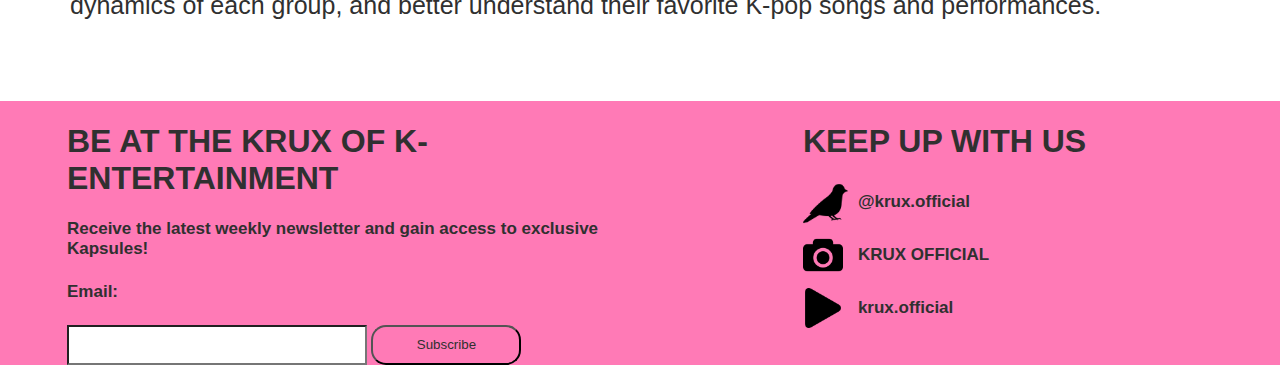
<file: 3_5article.html>
<!DOCTYPE html>
<html>
    <head>
        <meta charset="utf-8">
        <meta http-equiv="X-UA-Compatible" content="IE=edge">
        <title>KAPSULES</title>
        <meta name="description" content="">
        <meta name="viewport" content="width=device-width, initial-scale=1">
        <link rel="stylesheet" href="3_kapsules/3_1article.css">
    </head>
    <body>
        <nav id="navBar">
            <div id="logoDiv">
                <a href="index.html">
                    <img class="logo" src="images/logo.jpg" alt="krux logo">
                </a>
            </div>

            <div class="search">
                <div class="searchBar">
                    <input type="text">
                </div>

                <div class="navSearch">
                    <p class="navSearch">Looking for anything?</p>
                </div>
            </div>

            <div class="mainNav">
                <div class="navHead">
                    <a href="4_aboutus.html">About Us</a>
                    <a href="3_kapsules.html">Kapsules</a>
                    <a href="2_newsletters.html">Newsletters</a>
                </div>
            </div>
       </nav>

      <!-- back to top button -->
       <button onclick="topFunction()" id="myBtn" title="Go to top">&#x25B2;</button>

       <div class="mainContent">
            <div class="kapsuleHeader">
                <h1 class="headerTitle">K-pop for beginners: What types of group members are there?</h1>
                <p class="postDate">Posted on 3 February 2023 || 29347 views</p>
                <br>
                <br>
                <img src="images/quiz1.jpg" class="articleImg" style="width:600px;" alt="picture of a singer on stage singing">
                <br>
                <br>
            </div>

            <div class="kapsuleContent">
                <p class="storyKapsule">
                    K-pop has become a global sensation, captivating audiences with its infectious music, colorful performances, and unique group dynamics. K-pop groups are made up of a diverse range of members, each with their own specific role and responsibilities.                
                </p>

                <br>

                <p class="storyKapsule">
                    The main vocalist is the lead singer, responsible for delivering the main melody of the song. The lead vocalist supports the main vocalist and often takes on more complex parts of the song. The rapper brings a different element to the group, with their unique flow and rhythm, adding to the overall sound of the music.                
                </p>

                <br>

                <p class="storyKapsule">
                    The dancer is an essential member of the group, responsible for choreography and synchronization. The visual is often the member chosen for their striking appearance, and their role in the group is to create a certain image for the group. Finally, the leader is responsible for the management of the group, guiding them through their careers and acting as a spokesperson for the group.                
                </p>

                <br>

                <p class="storyKapsule">
                    In conclusion, K-pop groups are made up of a diverse range of members, each playing a specific and important role. Knowing the different types of group members can help fans appreciate the unique dynamics of each group, and better understand their favorite K-pop songs and performances.                
                </p>

                <br>
                <br>

            </div>
       </div>

       <footer>
        <div id="footerMain">
            <div class="subscription">
                <h1 class="subTitle">BE AT THE KRUX OF K-ENTERTAINMENT</h1>
                <h4 class="subDesc">Receive the latest weekly newsletter and gain access to exclusive Kapsules!</h4>
        
                <h4 id="email">Email:</h4>
                <input type="text" class="typeEmail">
                <button class="buttonEmail" onclick="subscribeBtn()">Subscribe</button>
            </div>

            <div class="socials">
                <h1 class="subTitle">KEEP UP WITH US</h1>
                
                <img src="images/pigeon.png" class="socIcon" id="pigeon" alt="pigeon icon">
                <h4 class="pigeon">@krux.official</h4>
                
                <img src="images/camera.png" class="socIcon" alt="camera icon">
                <h4 class="camera">KRUX OFFICIAL</h4>
                
                <img src="images/play.png" class="socIcon" alt="play button icon">
                <h4 class="play">krux.official</h4>
            </div>
        </div>
      </footer>

      <script type="text/javascript" src="2_newsletters/2_12newsletter.js"></script>
    </body>
</html>
</file>
<file: 2_newsletters/2_12newsletter.css>
*{
    box-sizing: border-box; 
    font-family: Arial, Helvetica, sans-serif;
    color: #303030;
 }
 
 body{
     margin: 0;
 }
 
 /* Nav Bar CSS */
 .logo{
     width: 150px;
     float: left;
 }
 
 #logoDiv{
     float: left;
     display: block;
     padding-left: 70px;
     padding-right: 70px;
     padding-top: 5px;
     padding-bottom: 5px;
 }
 
 .mainNav{
     padding: 20px;
     padding-right: 40px;
 }
 
 #navBar{
     background-color: #303030;
     z-index: 1;
     overflow: hidden;
     width: 100%;
     display: block;
 }
 
 .navHead{
     padding-right: 10px;
     float: left;
 }
 
 .navHead a{
     color: white;
     float: right;
     display: block;
     text-align: center;
     text-decoration: none;
     font-size: 25px;
     padding-right: 40px;
 }
 .navHead a:hover{
     color: #ff7ab6;
     transition: 0.3s;
 }
 
 .navSearch{
     display: block;
     color: #ff7ab6;
     float: right;
     font-size: 20px;
     padding-right: 10px;
 }
 
 .searchBar{
     float: right;
     padding-bottom: 15px;
     padding-right: 70px;
     padding-top: 17px;
 }
 .searchBar input{
     height: 30px;
     width: 200px;
     display: inline;
 }

 /* main content css */
 .mainContent{
        padding-left: 70px;
        padding-right: 70px;
        padding-top: 20px;
        padding-bottom: 20px;
 }

 .newsletterImg{
    width: 800px;
    display: block;
    margin-left: auto;
    margin-right: auto;
 }

.headerTitle{
    font-size: 50px;
    color:#ff7ab6;
}

.postDate{
    font-size: 20px;
    font-style: italic;
}

.storyNewsletter{
    font-size: 25px;
    text-align: justify;
}

.textImg{
    width: 500px;
    display: block;
    margin-left: auto;
    margin-right: auto;
}

.textImgVert{
    width: 350px;
    display: block;
    margin-left: auto;
    margin-right: auto;
}

.imgCaption{
    display: block;
    margin-left: auto;
    margin-right: auto;
    text-align: center;
    font-style: italic;
}

/* w3schools.com, 'Scroll to Top Button', [Online]. Available: https://www.w3schools.com/howto/howto_js_scroll_to_top.asp [Accessed: 12- Mar- 2023].  */

/* back to top button css */
#myBtn {
    display: none;
    position: fixed;
    bottom: 30px;
    right: 10px;
    z-index: 99;
    font-size: 18px;
    border: none;
    outline: none;
    background-color: #303030;
    color: white;
    cursor: pointer;
    padding: 15px;
    border-radius: 50%;
  }
  
  #myBtn:hover {
    background-color: #ff7ab6;
    color:#303030;
  }

 /* Footer CSS */
footer * {
    width: 100%;
    background-color: #ff7ab6;
    color: #303030;
}

#footerMain{
    display: flex;
}

.subscription{
    padding-left: 67px;
}

.socials{
    padding-left: 200px;
    padding-right: 0px;
}

.subDesc{
    font-size: 17px;
}

#email{
    padding-bottom: 0px;
    display: block;
}

.typeEmail{
    width: 300px;
    height: 40px;
    background-color: white;
}

.buttonEmail{
    width: 150px;
    height: 40px;
}

button:hover{
    background-color: #303030;
    color: white;
    transition: 0.3s;
}

.socIcon{
    width: auto;
    height: 40px;
    float: left;
    padding-right: 15px;
}

#pigeon{
    width: auto;
    height: 45px;
    padding-right: 10px;
}

footer h4{
    font-size: 17px;
    display: block;
}

.pigeon{
    padding-top: 10px;
}

.camera{
    padding-top: 10px;
}

.play{
    padding-top: 10px;
}
</file>
<file: 2_newsletters/newsletters.css>
*{
    box-sizing: border-box; 
    font-family: Arial, Helvetica, sans-serif;
    color: #303030;
 }
 
 body{
     margin: 0;
 }
 
 /* Nav Bar CSS */
 .logo{
     width: 150px;
     float: left;
 }
 
 #logoDiv{
     float: left;
     display: block;
     padding-left: 70px;
     padding-right: 70px;
     padding-top: 5px;
     padding-bottom: 5px;
 }
 
 .mainNav{
     padding: 20px;
     padding-right: 40px;
 }
 
 #navBar{
     background-color: #303030;
     z-index: 1;
     overflow: hidden;
     width: 100%;
     display: block;
 }
 
 .navHead{
     padding-right: 10px;
     float: left;
 }
 
 .navHead a{
     color: white;
     float: right;
     display: block;
     text-align: center;
     text-decoration: none;
     font-size: 25px;
     padding-right: 40px;
 }
 .navHead a:hover{
     color: #ff7ab6;
     transition: 0.3s;
 }
 
 .navSearch{
     display: block;
     color: #ff7ab6;
     float: right;
     font-size: 20px;
     padding-right: 10px;
 }
 
 .searchBar{
     float: right;
     padding-bottom: 15px;
     padding-right: 70px;
     padding-top: 17px;
 }
 .searchBar input{
     height: 30px;
     width: 200px;
     display: inline;
 }

 /* main body CSS */
.mainContents{
    padding-left: 70px;
    padding-right: 70px;
    padding-top: 20px;
    padding-bottom: 20px;
}

h1.headLabel{
    font-size: 50px;
    color: #303030;
}

.topContent{
    display: flex;
}

/* w3schools.com, 'dropdowns', [online] available: https://www.w3schools.com/css/css_dropdowns.asp [accessed: 11 mar 2023]*/
/* sort button css */
.dropbtn {
    background-color: #ff7ab6;
    color: #303030;
    border: none;
    cursor: pointer;
    width: 160px;
    height: 40px;
    font-size: 20px;
    border-radius: 5px;
 }

.dropbtn:hover, .dropbtn:focus {
    background-color: #303030;
    color: white;
 }
  
.dropdown {
    position: relative;
    display: inline-block;
    padding-left: 835px;
    padding-top: 40px;
 }
  
.dropdown-content {
    display: none;
    position: absolute;
    background-color: #f1f1f1;
    min-width: 160px;
    box-shadow: 0px 8px 16px 0px rgba(0,0,0,0.2);
    z-index: 1;
 }
  
.dropdown-content a {
    color: black;
    padding: 12px 16px;
    text-decoration: none;
    display: block;
 }
  
.dropdown-content a:hover {
    background-color: #ddd;
 }
  
.show {
    display:block;
 }
 /* end of sort button css */

 .newsletterBody{
    display: flex;
 }

 .newsletterTitle:hover{
    scale: 103%;
    transition: 0.3s;
    color: #303030;
 }

 /* .newsletterTitle {
    position: relative;
  }
  
  .newsletterTitle::before {
    content: "";
    position: absolute;
    bottom: 0;
    left: 0;
    width: 100%;
    height: 2px;
    background-color: #303030;
    transform-origin: bottom right;
    transform: scale(0, 1);
    transition: transform 0.3s ease-out;
  }
  
  .newsletterTitle:hover::before {
    transform-origin: bottom left;
    transform: scale(1, 1);
  } */

 /* .newsletterTitle:after {
    content: '';
    position: absolute;
    width: 100%;
    transform: scaleX(0);
    height: 2px;
    bottom: 0;
    left: 0;
    background-color: #0087ca;
    transform-origin: bottom right;
    transition: transform 0.25s ease-out;
  }
  
  .newsletterTitle:hover:after {
    transform: scaleX(1);
    transform-origin: bottom left;
  } */

 .newsletterPostPic{
    width: 450px;
    height: auto;
 }

 .newsletterText{
    padding-left: 50px;
 }

 .newsletterTitle{
    font-size: 33px;
 }

 .newsletterDesc{
    text-align: justify;
    font-size: 25px;
    color: #ff7ab6;
 }

 .pageNumber{
    font-size: 18px;
    text-align: center;
    color: #303030;
 }

 .pageNumber:hover{
    color:#ff7ab6;
    transition: 0.3s;
 }

 /* Footer CSS */
footer * {
    width: 100%;
    background-color: #ff7ab6;
    color: #303030;
}

#footerMain{
    display: flex;
}

.subscription{
    padding-left: 67px;
}

.socials{
    padding-left: 200px;
    padding-right: 0px;
}

.subDesc{
    font-size: 17px;
}

#email{
    padding-bottom: 0px;
    display: block;
}

.typeEmail{
    width: 300px;
    height: 40px;
    background-color: white;
}

.buttonEmail{
    width: 150px;
    height: 40px;
}

button:hover{
    background-color: #303030;
    color: white;
    transition: 0.3s;
}

.socIcon{
    width: auto;
    height: 40px;
    float: left;
    padding-right: 15px;
}

#pigeon{
    width: auto;
    height: 45px;
    padding-right: 10px;
}

footer h4{
    font-size: 17px;
    display: block;
}

.pigeon{
    padding-top: 10px;
}

.camera{
    padding-top: 10px;
}

.play{
    padding-top: 10px;
}
</file>
<file: 3_kapsules/3_1article.css>
*{
    box-sizing: border-box; 
    font-family: Arial, Helvetica, sans-serif;
    color: #303030;
 }
 
 body{
     margin: 0;
 }
 
 /* Nav Bar CSS */
 .logo{
     width: 150px;
     float: left;
 }
 
 #logoDiv{
     float: left;
     display: block;
     padding-left: 70px;
     padding-right: 70px;
     padding-top: 5px;
     padding-bottom: 5px;
 }
 
 .mainNav{
     padding: 20px;
     padding-right: 40px;
 }
 
 #navBar{
     background-color: #303030;
     z-index: 1;
     overflow: hidden;
     width: 100%;
     display: block;
 }
 
 .navHead{
     padding-right: 10px;
     float: left;
 }
 
 .navHead a{
     color: white;
     float: right;
     display: block;
     text-align: center;
     text-decoration: none;
     font-size: 25px;
     padding-right: 40px;
 }
 .navHead a:hover{
     color: #ff7ab6;
     transition: 0.3s;
 }
 
 .navSearch{
     display: block;
     color: #ff7ab6;
     float: right;
     font-size: 20px;
     padding-right: 10px;
 }
 
 .searchBar{
     float: right;
     padding-bottom: 15px;
     padding-right: 70px;
     padding-top: 17px;
 }
 .searchBar input{
     height: 30px;
     width: 200px;
     display: inline;
 }

/* main content css */
.mainContent{
    padding-left: 70px;
    padding-right: 70px;
    padding-top: 20px;
    padding-bottom: 20px;
}

.postDate{
    font-size: 20px;
    font-style: italic;
}

.headerTitle{
    font-size: 50px;
    color: #ff7ab6;
}

.articleImg{
    width: 800px;
    display: block;
    margin-left: auto;
    margin-right: auto;
 }

.storyKapsule{
    font-size: 25px;
    text-align: justify;
}

.kapsuleList li{
    font-size: 25px;
    text-align: justify;
}

.textImg{
    width: 500px;
    display: block;
    margin-left: auto;
    margin-right: auto;
}

.textImgVert{
    width: 350px;
    display: block;
    margin-left: auto;
    margin-right: auto;
}

.imgCaption{
    display: block;
    margin-left: auto;
    margin-right: auto;
    text-align: center;
    font-style: italic;
}

/* back to top button css */
#myBtn {
    display: none;
    position: fixed;
    bottom: 30px;
    right: 10px;
    z-index: 99;
    font-size: 18px;
    border: none;
    outline: none;
    background-color: #303030;
    color: white;
    cursor: pointer;
    padding: 15px;
    border-radius: 50%;
  }
  
  #myBtn:hover {
    background-color: #ff7ab6;
    color:#303030;
  }

 /* Footer CSS */
footer * {
    width: 100%;
    background-color: #ff7ab6;
    color: #303030;
}

#footerMain{
    display: flex;
}

.subscription{
    padding-left: 67px;
}

.socials{
    padding-left: 200px;
    padding-right: 0px;
}

.subDesc{
    font-size: 17px;
}

#email{
    padding-bottom: 0px;
    display: block;
}

.typeEmail{
    width: 300px;
    height: 40px;
    background-color: white;
}

.buttonEmail{
    width: 150px;
    height: 40px;
    border-radius: 15px;
}

button:hover{
    background-color: #303030;
    color: white;
    transition: 0.3s;
}

.socIcon{
    width: auto;
    height: 40px;
    float: left;
    padding-right: 15px;
}

#pigeon{
    width: auto;
    height: 45px;
    padding-right: 10px;
}

footer h4{
    font-size: 17px;
    display: block;
}

.pigeon{
    padding-top: 10px;
}

.camera{
    padding-top: 10px;
}

.play{
    padding-top: 10px;
}
</file>
